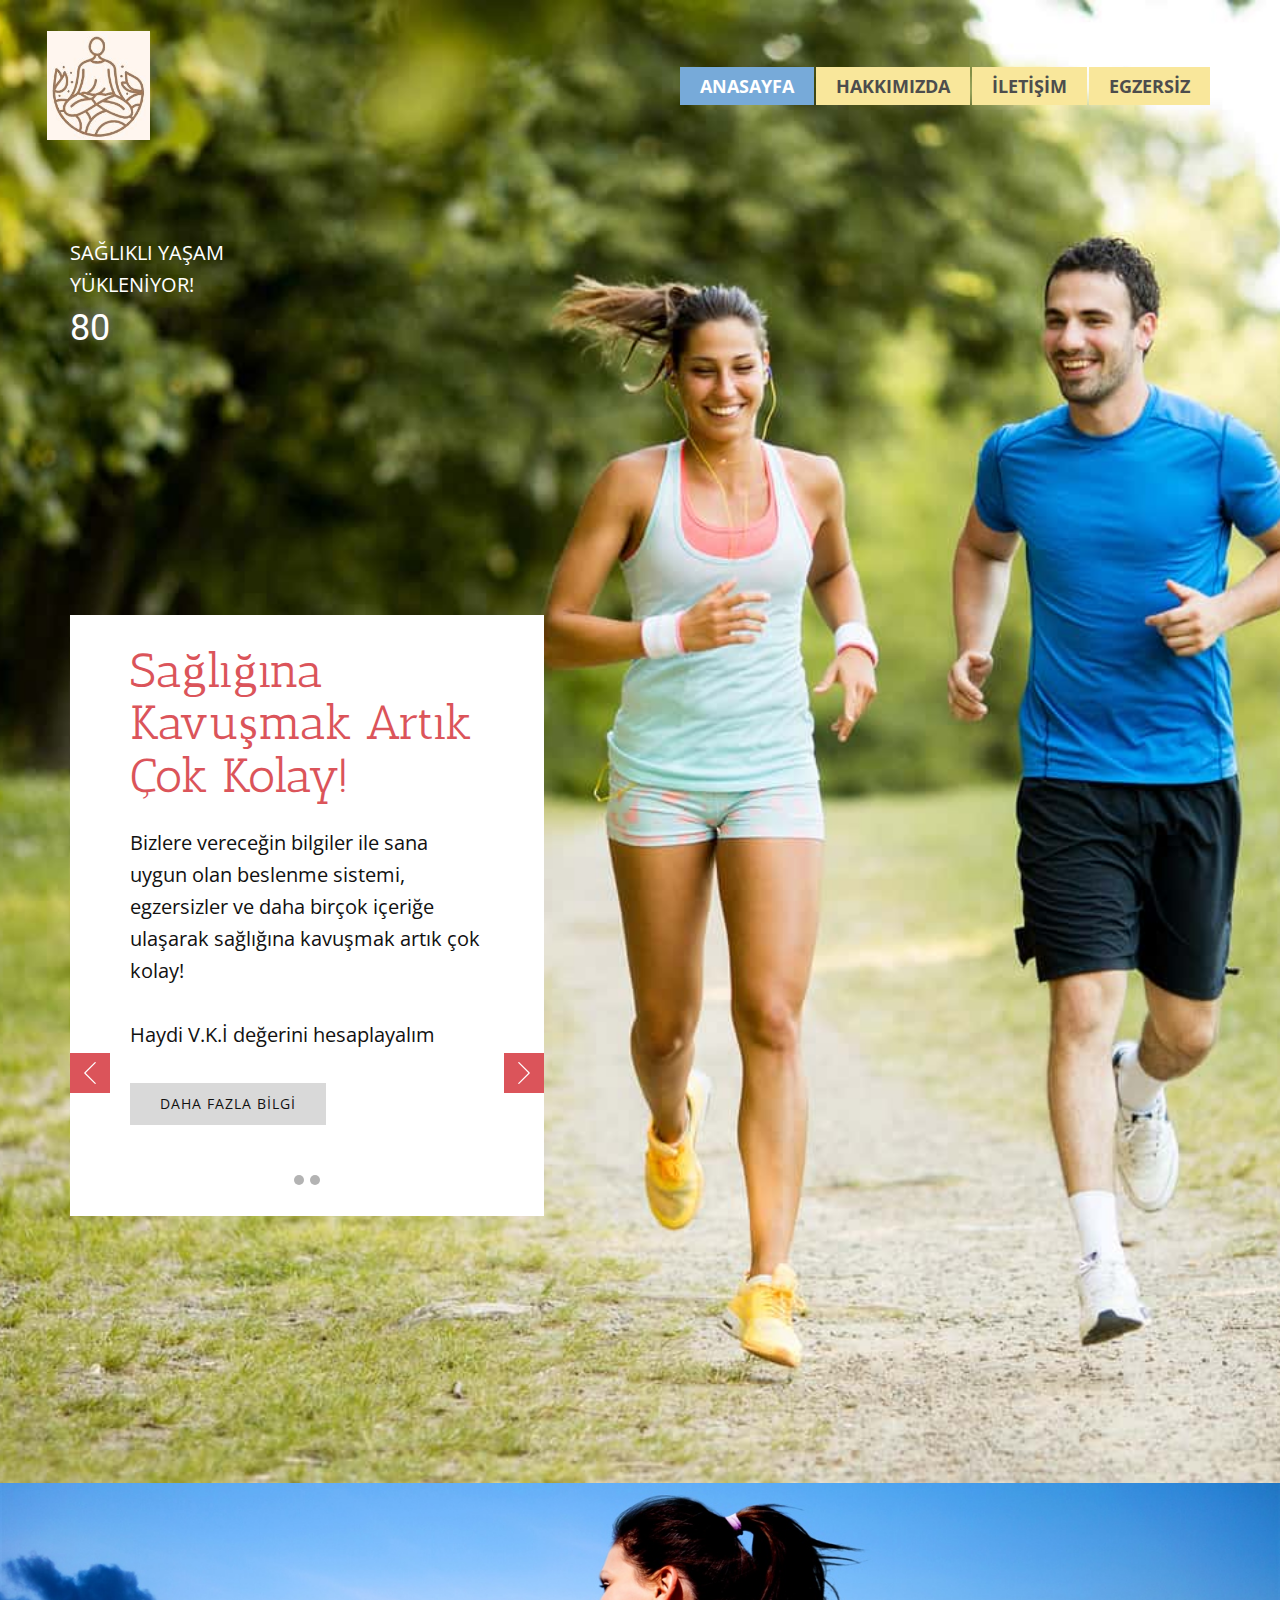
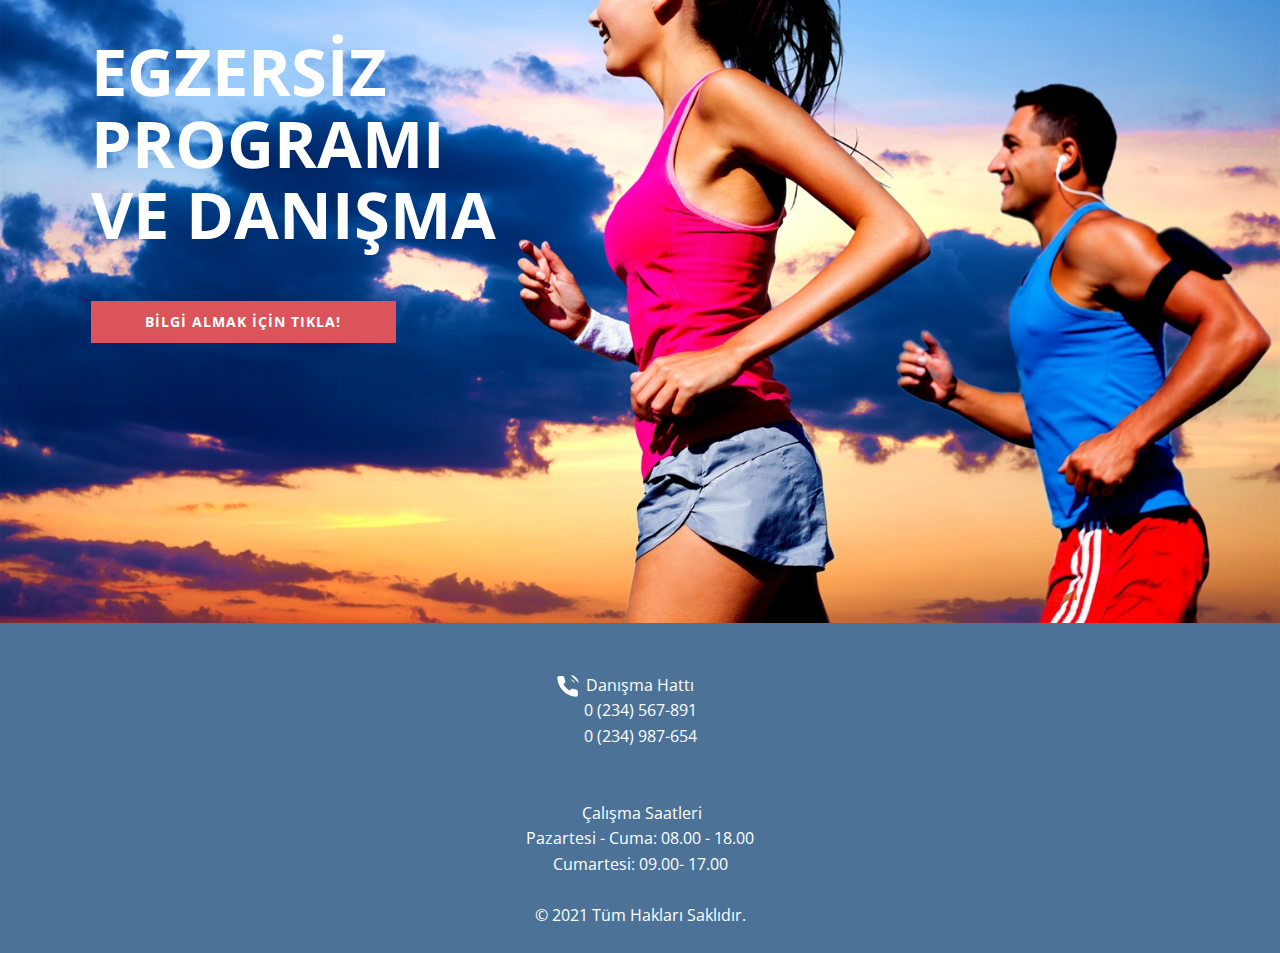
<file: Desktop/web-application/Site/index.html>
<!DOCTYPE html>
<html style="font-size: 16px;">
  <head>
    <meta name="viewport" content="width=device-width, initial-scale=1.0">
    <meta charset="utf-8">
    <meta name="keywords" content="BİR TIKLA SAĞLIKLI YAŞAMA BAŞLA, Sağlığına Kavuşmak Artık Çok Kolay!, V.K.İ Hesaplama, Hakkımızda, Spor Merkezleri, List of the activities, Yoga Classes, Elite&nbsp;Personal Training&nbsp;Studio‎, Elite&nbsp;Personal Training&nbsp;Studio‎, Clubs &amp;amp; Events Membership, INTUITIVE">
    <title>ANASAYFA</title>
    <link rel="stylesheet" href="header.css" media="screen">
    <link rel="stylesheet" href="index.css" media="screen">
    <script class="u-script" type="text/javascript" src="jquery.js" defer=""></script>
    <script class="u-script" type="text/javascript" src="header.js" defer=""></script>
    <link id="u-theme-google-font" rel="stylesheet" href="https://fonts.googleapis.com/css?family=Roboto:100,100i,300,300i,400,400i,500,500i,700,700i,900,900i|Open+Sans:300,300i,400,400i,600,600i,700,700i,800,800i">
    <link id="u-page-google-font" rel="stylesheet" href="https://fonts.googleapis.com/css?family=Open+Sans:300,300i,400,400i,600,600i,700,700i,800,800i|Antic+Slab:400">
    <link rel="icon" href="images/EkranAlnts.JPG">
  </head>
  <body class="u-body u-overlap"><header class="u-clearfix u-header u-header" id="sec-f162"><div class="u-clearfix u-sheet u-sheet-1">
        <a href="" class="u-image u-logo u-image-1" data-image-width="184" data-image-height="195">
          <img src="images/EkranAlnts.JPG" class="u-logo-image u-logo-image-1">
        </a>
        <nav class="u-menu u-menu-dropdown u-offcanvas u-menu-1">
          <div class="menu-collapse" style="font-size: 1.125rem; letter-spacing: 0px; text-transform: uppercase; font-weight: 700;">
            <a class="u-button-style u-custom-active-border-color u-custom-active-color u-custom-border u-custom-border-color u-custom-border-radius u-custom-borders u-custom-color u-custom-hover-border-color u-custom-hover-color u-custom-left-right-menu-spacing u-custom-padding-bottom u-custom-text-active-color u-custom-text-color u-custom-text-hover-color u-custom-top-bottom-menu-spacing u-nav-link" href="#" style="padding: 1px 0px; font-size: calc(1em + 2px);">
            </a>
          </div>
          <div class="u-custom-menu u-nav-container">
            <ul class="u-nav u-spacing-2 u-unstyled u-nav-1"><li class="u-nav-item"><a class="u-active-palette-1-light-1 u-border-active-palette-1-base u-border-hover-palette-1-light-1 u-button-style u-hover-palette-2-base u-nav-link u-palette-3-light-2 u-text-active-white u-text-grey-70 u-text-hover-white" href="index.html" style="padding: 10px 20px;">ANASAYFA</a>
</li><li class="u-nav-item"><a class="u-active-palette-1-light-1 u-border-active-palette-1-base u-border-hover-palette-1-light-1 u-button-style u-hover-palette-2-base u-nav-link u-palette-3-light-2 u-text-active-white u-text-grey-70 u-text-hover-white" href="about.html" style="padding: 10px 20px;">HAKKIMIZDA</a>
</li><li class="u-nav-item"><a class="u-active-palette-1-light-1 u-border-active-palette-1-base u-border-hover-palette-1-light-1 u-button-style u-hover-palette-2-base u-nav-link u-palette-3-light-2 u-text-active-white u-text-grey-70 u-text-hover-white" href="contact.html" style="padding: 10px 20px;">İLETİŞİM</a>
</li><li class="u-nav-item"><a class="u-active-palette-1-light-1 u-border-active-palette-1-base u-border-hover-palette-1-light-1 u-button-style u-hover-palette-2-base u-nav-link u-palette-3-light-2 u-text-active-white u-text-grey-70 u-text-hover-white" href="exercise.html" style="padding: 10px 20px;">EGZERSİZ</a>
</li></ul>
          </div>
        </nav>
      </div></header>
    <section class="u-clearfix u-image u-section-1" id="carousel_9823" data-image-width="1920" data-image-height="1080">
      <div class="u-clearfix u-sheet u-valign-bottom-sm u-sheet-1">
        <p class="u-text u-text-body-alt-color u-text-1">SAĞLIKLI YAŞAM YÜKLENİYOR! </p>
        <h2 class="u-subtitle u-text u-text-body-alt-color u-text-default u-text-2" data-animation-name="counter" data-animation-event="scroll" data-animation-duration="3000">100</h2>
        <div id="carousel-ab56" data-interval="5000" data-u-ride="carousel" class="u-carousel u-expanded-width-xs u-slider u-slider-1">
          <ol class="u-absolute-hcenter u-carousel-indicators u-carousel-indicators-1">
            <li data-u-target="#carousel-ab56" class="u-active u-grey-30 u-shape-circle" data-u-slide-to="0" style="width: 10px; height: 10px;"></li>
            <li data-u-target="#carousel-ab56" class="u-grey-30 u-shape-circle" data-u-slide-to="1" style="width: 10px; height: 10px;"></li>
          </ol>
          <div class="u-carousel-inner" role="listbox">
            <div class="u-active u-carousel-item u-container-style u-slide u-white u-carousel-item-1">
              <div class="u-container-layout u-container-layout-1">
                <h1 class="u-custom-font u-text u-text-palette-2-base u-text-3">Sağlığına Kavuşmak Artık Çok Kolay!</h1>
                <p class="u-large-text u-text u-text-variant u-text-4">Bizlere vereceğin bilgiler ile sana uygun olan beslenme sistemi, egzersizler ve daha birçok içeriğe ulaşarak sağlığına kavuşmak artık çok kolay!&nbsp;<br>
                  <br>Haydi V.K.İ değerini hesaplayalım
                </p>
                <a href="İLETİŞİM.html" class="u-btn u-button-style u-grey-15 u-btn-1">DAHA FAZLA BİLGİ</a>
              </div>
            </div>
            <div class="u-carousel-item u-container-style u-slide u-white u-carousel-item-2">
              <div class="u-container-layout u-valign-bottom u-container-layout-2">
                <h1 class="u-custom-font u-text u-text-palette-2-base u-text-5">V.K.İ Hesaplama</h1>
                <div class="u-form u-form-1">
                  <form action="#" method="POST" class="u-clearfix u-form-spacing-10 u-form-vertical u-inner-form" source="custom" name="form" style="padding: 10px;">
                    <div class="u-form-group u-form-name">
                      <label for="name-35f9" class="u-form-control-hidden u-label"></label>
                      <input type="text" placeholder="Kilonuzu kg cinsinden giriniz." id="name-35f9" name="kg" class="u-border-1 u-border-grey-30 u-input u-input-rectangle u-white" required="">
                    </div>
                    <div class="u-form-group">
                      <label for="email-35f9" class="u-form-control-hidden u-label"></label>
                      <input type="text" placeholder="Boyunuzu m cinsinden giriniz." id="email-35f9" name="boy" class="u-border-1 u-border-grey-30 u-input u-input-rectangle u-white" required="required">
                    </div>
                    <div class="u-align-left u-form-group u-form-submit">
                      <a href="#" class="u-border-none u-btn u-btn-submit u-button-style u-hover-palette-2-base u-btn-2">HESAPLA<br>
                      </a>
                      <input type="submit" value="submit" class="u-form-control-hidden">
                    </div>
                    <div class="u-form-send-message u-form-send-success"> Bilgileriniz gönderildi! </div>
                    <div class="u-form-send-error u-form-send-message"> Bilgileriniz gönderilemedi! </div>
                    <input type="hidden" value="" name="recaptchaResponse">
                  </form>
                </div>
                <div class="u-form u-form-2">
                  <form action="#" method="POST" class="u-clearfix u-form-spacing-10 u-form-vertical u-inner-form" source="custom" name="form-1" style="padding: 10px;">
                    <div class="u-form-group u-form-name">
                      <label for="name-72ce" class="u-form-control-hidden u-label"></label>
                      <input type="text" placeholder="Adınızı ve soyadınızı giriniz." id="name-72ce" name="name" class="u-border-1 u-border-grey-30 u-input u-input-rectangle u-white" required="">
                    </div>
                    <div class="u-form-group">
                      <label for="email-72ce" class="u-form-control-hidden u-label"></label>
                      <input type="text" placeholder="Günlük tükettiğiniz su miktarını giriniz." id="email-72ce" name="number" class="u-border-1 u-border-grey-30 u-input u-input-rectangle u-white" required="required">
                    </div>
                    <div class="u-form-group u-form-select u-form-group-6">
                      <label for="select-6c2f" class="u-label">Çalışmak istediğiniz vücut bölgenizi seçiniz:</label>
                      <div class="u-form-select-wrapper">
                        <select id="select-6c2f" name="select" class="u-border-1 u-border-grey-30 u-input u-input-rectangle u-white">
                          <option value="Sırt">Sırt</option>
                          <option value="Omuz">Omuz</option>
                          <option value="Kol">Kol</option>
                          <option value="Bacak">Bacak</option>
                          <option value="Kalça">Kalça</option>
                          <option value="Karın">Karın</option>
                          <option value="Tüm Vücut">Tüm Vücut</option>
                        </select>
                        <svg xmlns="http://www.w3.org/2000/svg" width="14" height="12" version="1" class="u-caret"><path fill="currentColor" d="M4 8L0 4h8z"></path></svg>
                      </div>
                    </div>
                    <div class="u-align-left u-form-group u-form-submit">
                      <a href="#" class="u-btn u-btn-submit u-button-style">Bilgileri&nbsp; Gönder<br>
                      </a>
                      <input type="submit" value="submit" class="u-form-control-hidden">
                    </div>
                    <div class="u-form-send-message u-form-send-success"> Thank you! Your message has been sent. </div>
                    <div class="u-form-send-error u-form-send-message"> Unable to send your message. Please fix errors then try again. </div>
                    <input type="hidden" value="" name="recaptchaResponse">
                  </form>
                </div>
              </div>
              <style data-mode="XL"></style>
              <style data-mode="LG"></style>
              <style data-mode="MD"></style>
              <style data-mode="SM"></style>
              <style data-mode="XS"></style>
            </div>
          </div>
          <a class="u-carousel-control u-carousel-control-prev u-palette-2-base u-spacing-9 u-text-body-alt-color u-carousel-control-1" href="#carousel-ab56" role="button" data-u-slide="prev">
            <span aria-hidden="true">
              <svg viewBox="0 0 477.175 477.175"><path d="M145.188,238.575l215.5-215.5c5.3-5.3,5.3-13.8,0-19.1s-13.8-5.3-19.1,0l-225.1,225.1c-5.3,5.3-5.3,13.8,0,19.1l225.1,225
                    c2.6,2.6,6.1,4,9.5,4s6.9-1.3,9.5-4c5.3-5.3,5.3-13.8,0-19.1L145.188,238.575z"></path></svg>
            </span>
            <span class="sr-only">Previous</span>
          </a>
          <a class="u-carousel-control u-carousel-control-next u-palette-2-base u-spacing-9 u-text-body-alt-color u-carousel-control-2" href="#carousel-ab56" role="button" data-u-slide="next">
            <span aria-hidden="true">
              <svg viewBox="0 0 477.175 477.175"><path d="M360.731,229.075l-225.1-225.1c-5.3-5.3-13.8-5.3-19.1,0s-5.3,13.8,0,19.1l215.5,215.5l-215.5,215.5
                    c-5.3,5.3-5.3,13.8,0,19.1c2.6,2.6,6.1,4,9.5,4c3.4,0,6.9-1.3,9.5-4l225.1-225.1C365.931,242.875,365.931,234.275,360.731,229.075z"></path></svg>
            </span>
            <span class="sr-only">Next</span>
          </a>
        </div>
      </div>
    </section>
    <section class="u-align-right u-clearfix u-image u-valign-middle-lg u-valign-middle-md u-valign-middle-xs u-valign-top-sm u-section-2" id="carousel_9a24" data-image-width="150" data-image-height="98">
      <div class="u-clearfix u-layout-wrap u-layout-wrap-1">
        <div class="u-layout">
          <div class="u-layout-row">
            <div class="u-align-left u-container-style u-layout-cell u-left-cell u-size-60 u-layout-cell-1">
              <div class="u-container-layout u-container-layout-1">
                <h1 class="u-custom-font u-text u-text-body-alt-color u-text-font u-text-1">EGZERSİZ PROGRAMI VE DANIŞMA</h1>
                <a href="contact.html" data-page-id="72177389" class="u-active-white u-btn u-button-style u-hover-white u-palette-2-base u-text-active-palette-2-base u-text-hover-palette-2-base u-btn-1">BİLGİ ALMAK İÇİN TIKLA!</a>
              </div>
            </div>
          </div>
        </div>
      </div>
    </section>
    
    
    <footer class="u-align-center u-clearfix u-footer u-palette-1-dark-1 u-footer" id="sec-5873"><div class="u-clearfix u-sheet u-sheet-1">
        <p class="u-small-text u-text u-text-variant u-text-1">
          <br>Danışma Hattı<br>0 (234) 567-891<br>0 (234) 987-654<br>
          <br>
          <br>&nbsp;Çalışma Saatleri<br>Pazartesi - Cuma: 08.00 - 18.00<br>Cumartesi: 09.00- 17.00<br>
          <br>© 2021 Tüm Hakları Saklıdır.
        </p><span class="u-icon u-icon-circle u-text-white u-icon-1"><svg class="u-svg-link" preserveAspectRatio="xMidYMin slice" viewBox="0 0 24 24"><use xmlns:xlink="http://www.w3.org/1999/xlink" xlink:href="#svg-dc50"></use></svg><svg class="u-svg-content" viewBox="0 0 24 24" id="svg-dc50"><path d="M15.05 5A5 5 0 0 1 19 8.95M15.05 1A9 9 0 0 1 23 8.94m-1 7.98v3a2 2 0 0 1-2.18 2 19.79 19.79 0 0 1-8.63-3.07 19.5 19.5 0 0 1-6-6 19.79 19.79 0 0 1-3.07-8.67A2 2 0 0 1 4.11 2h3a2 2 0 0 1 2 1.72 12.84 12.84 0 0 0 .7 2.81 2 2 0 0 1-.45 2.11L8.09 9.91a16 16 0 0 0 6 6l1.27-1.27a2 2 0 0 1 2.11-.45 12.84 12.84 0 0 0 2.81.7A2 2 0 0 1 22 16.92z"></path></svg></span>
      </div></footer><span style="height: 64px; width: 64px; margin-left: 0px; margin-right: auto; margin-top: 0px; background-image: none; right: 20px; bottom: 20px" class="u-back-to-top u-icon u-icon-circle u-opacity u-opacity-85 u-palette-1-base u-spacing-15" data-href="#">
        <svg class="u-svg-link" preserveAspectRatio="xMidYMin slice" viewBox="0 0 551.13 551.13"><use xmlns:xlink="http://www.w3.org/1999/xlink" xlink:href="#svg-1d98"></use></svg>
        <svg class="u-svg-content" enable-background="new 0 0 551.13 551.13" viewBox="0 0 551.13 551.13" xmlns="http://www.w3.org/2000/svg" id="svg-1d98"><path d="m275.565 189.451 223.897 223.897h51.668l-275.565-275.565-275.565 275.565h51.668z"></path></svg>
    </span>
  </body>
</html>
</file>
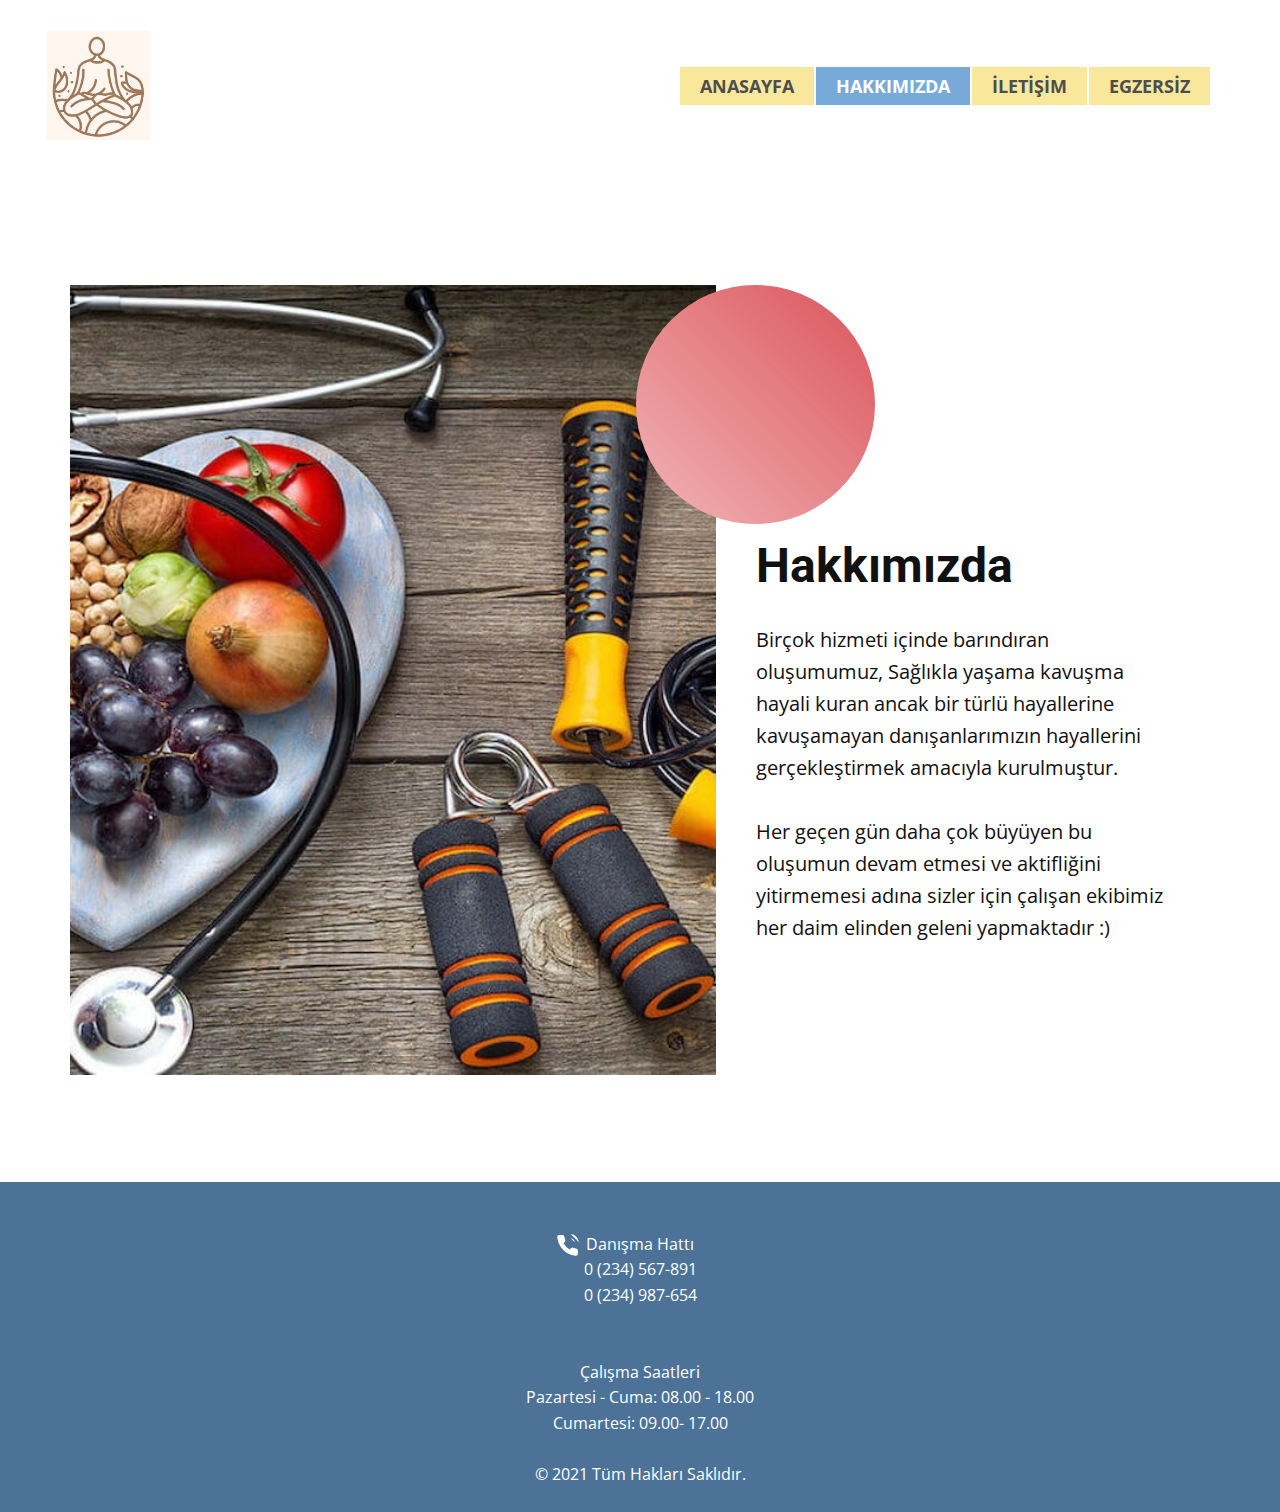
<file: Desktop/web-application/Site/about.html>
<!DOCTYPE html>
<html style="font-size: 16px;">
  <head>
    <meta name="viewport" content="width=device-width, initial-scale=1.0">
    <meta charset="utf-8">
    <meta name="keywords" content="BİR TIKLA SAĞLIKLI YAŞAMA BAŞLA, Hakkımızda">
    <title>HAKKIMIZDA</title>
    <link rel="stylesheet" href="header.css" media="screen">
<link rel="stylesheet" href="about.css" media="screen">
    <script class="u-script" type="text/javascript" src="jquery.js" defer=""></script>
    <script class="u-script" type="text/javascript" src="header.js" defer=""></script>
    <link id="u-theme-google-font" rel="stylesheet" href="https://fonts.googleapis.com/css?family=Roboto:100,100i,300,300i,400,400i,500,500i,700,700i,900,900i|Open+Sans:300,300i,400,400i,600,600i,700,700i,800,800i">
    <link rel="icon" href="images/EkranAlnts.JPG">
  </head>
  <body class="u-body"><header class="u-clearfix u-header u-header" id="sec-f162"><div class="u-clearfix u-sheet u-sheet-1">
        <a href="" class="u-image u-logo u-image-1" data-image-width="184" data-image-height="195">
          <img src="images/EkranAlnts.JPG" class="u-logo-image u-logo-image-1">
        </a>
        <nav class="u-menu u-menu-dropdown u-offcanvas u-menu-1">
          <div class="menu-collapse" style="font-size: 1.125rem; letter-spacing: 0px; text-transform: uppercase; font-weight: 700;">
            <a class="u-button-style u-custom-active-border-color u-custom-active-color u-custom-border u-custom-border-color u-custom-border-radius u-custom-borders u-custom-color u-custom-hover-border-color u-custom-hover-color u-custom-left-right-menu-spacing u-custom-padding-bottom u-custom-text-active-color u-custom-text-color u-custom-text-hover-color u-custom-top-bottom-menu-spacing u-nav-link" href="#" style="padding: 1px 0px; font-size: calc(1em + 2px);">
            </a>
          </div>
          <div class="u-custom-menu u-nav-container">
            <ul class="u-nav u-spacing-2 u-unstyled u-nav-1"><li class="u-nav-item"><a class="u-active-palette-1-light-1 u-border-active-palette-1-base u-border-hover-palette-1-light-1 u-button-style u-hover-palette-2-base u-nav-link u-palette-3-light-2 u-text-active-white u-text-grey-70 u-text-hover-white" href="index.html" style="padding: 10px 20px;">ANASAYFA</a>
</li><li class="u-nav-item"><a class="u-active-palette-1-light-1 u-border-active-palette-1-base u-border-hover-palette-1-light-1 u-button-style u-hover-palette-2-base u-nav-link u-palette-3-light-2 u-text-active-white u-text-grey-70 u-text-hover-white" href="about.html" style="padding: 10px 20px;">HAKKIMIZDA</a>
</li><li class="u-nav-item"><a class="u-active-palette-1-light-1 u-border-active-palette-1-base u-border-hover-palette-1-light-1 u-button-style u-hover-palette-2-base u-nav-link u-palette-3-light-2 u-text-active-white u-text-grey-70 u-text-hover-white" href="contact.html" style="padding: 10px 20px;">İLETİŞİM</a>
</li><li class="u-nav-item"><a class="u-active-palette-1-light-1 u-border-active-palette-1-base u-border-hover-palette-1-light-1 u-button-style u-hover-palette-2-base u-nav-link u-palette-3-light-2 u-text-active-white u-text-grey-70 u-text-hover-white" href="exercise.html" style="padding: 10px 20px;">EGZERSİZ</a>
</li></ul>
          </div>
              </div>
            </div>
            <div class="u-black u-menu-overlay u-opacity u-opacity-70"></div>
          </div>
        </nav>
      </div></header>
    <section class="u-clearfix u-white u-section-1" id="sec-d689">
      <div class="u-clearfix u-sheet u-sheet-1">
        <div class="u-clearfix u-expanded-width u-layout-wrap u-layout-wrap-1">
          <div class="u-layout">
            <div class="u-layout-row">
              <div class="u-container-style u-image u-layout-cell u-left-cell u-size-32-md u-size-32-sm u-size-32-xs u-size-34-lg u-size-34-xl u-image-1" data-image-width="1136" data-image-height="667">
                <div class="u-container-layout u-valign-top u-container-layout-1">
                  <div class="u-gradient u-shape u-shape-circle u-shape-1"></div>
                </div>
              </div>
              <div class="u-container-style u-layout-cell u-right-cell u-size-26-lg u-size-26-xl u-size-28-md u-size-28-sm u-size-28-xs u-layout-cell-2">
                <div class="u-container-layout u-container-layout-2">
                  <h1 class="u-text u-text-1">Hakkımızda</h1>
                  <p class="u-text u-text-2">Birçok hizmeti içinde barındıran oluşumumuz, Sağlıkla yaşama kavuşma hayali kuran ancak bir türlü hayallerine kavuşamayan danışanlarımızın hayallerini gerçekleştirmek amacıyla kurulmuştur.<br>
                    <br>Her geçen gün daha çok büyüyen bu oluşumun devam etmesi ve aktifliğini yitirmemesi adına sizler için çalışan ekibimiz her daim elinden geleni yapmaktadır :)
                  </p>
                </div>
              </div>
            </div>
          </div>
        </div>
      </div>
    </section>
    
    
    <footer class="u-align-center u-clearfix u-footer u-palette-1-dark-1 u-footer" id="sec-5873"><div class="u-clearfix u-sheet u-sheet-1">
        <p class="u-small-text u-text u-text-variant u-text-1">
          <br>Danışma Hattı<br>0 (234) 567-891<br>0 (234) 987-654<br>
          <br>
          <br>Çalışma Saatleri<br>Pazartesi - Cuma: 08.00 - 18.00<br>Cumartesi: 09.00- 17.00<br>
          <br>© 2021 Tüm Hakları Saklıdır.
        </p><span class="u-icon u-icon-circle u-text-white u-icon-1"><svg class="u-svg-link" preserveAspectRatio="xMidYMin slice" viewBox="0 0 24 24"><use xmlns:xlink="http://www.w3.org/1999/xlink" xlink:href="#svg-dc50"></use></svg><svg class="u-svg-content" viewBox="0 0 24 24" id="svg-dc50"><path d="M15.05 5A5 5 0 0 1 19 8.95M15.05 1A9 9 0 0 1 23 8.94m-1 7.98v3a2 2 0 0 1-2.18 2 19.79 19.79 0 0 1-8.63-3.07 19.5 19.5 0 0 1-6-6 19.79 19.79 0 0 1-3.07-8.67A2 2 0 0 1 4.11 2h3a2 2 0 0 1 2 1.72 12.84 12.84 0 0 0 .7 2.81 2 2 0 0 1-.45 2.11L8.09 9.91a16 16 0 0 0 6 6l1.27-1.27a2 2 0 0 1 2.11-.45 12.84 12.84 0 0 0 2.81.7A2 2 0 0 1 22 16.92z"></path></svg></span>
      </div></footer><span style="height: 64px; width: 64px; margin-left: 0px; margin-right: auto; margin-top: 0px; background-image: none; right: 20px; bottom: 20px" class="u-back-to-top u-icon u-icon-circle u-opacity u-opacity-85 u-palette-1-base u-spacing-15" data-href="#">
        <svg class="u-svg-link" preserveAspectRatio="xMidYMin slice" viewBox="0 0 551.13 551.13"><use xmlns:xlink="http://www.w3.org/1999/xlink" xlink:href="#svg-1d98"></use></svg>
        <svg class="u-svg-content" enable-background="new 0 0 551.13 551.13" viewBox="0 0 551.13 551.13" xmlns="http://www.w3.org/2000/svg" id="svg-1d98"><path d="m275.565 189.451 223.897 223.897h51.668l-275.565-275.565-275.565 275.565h51.668z"></path></svg>
    </span>
  </body>
</html>
</file>
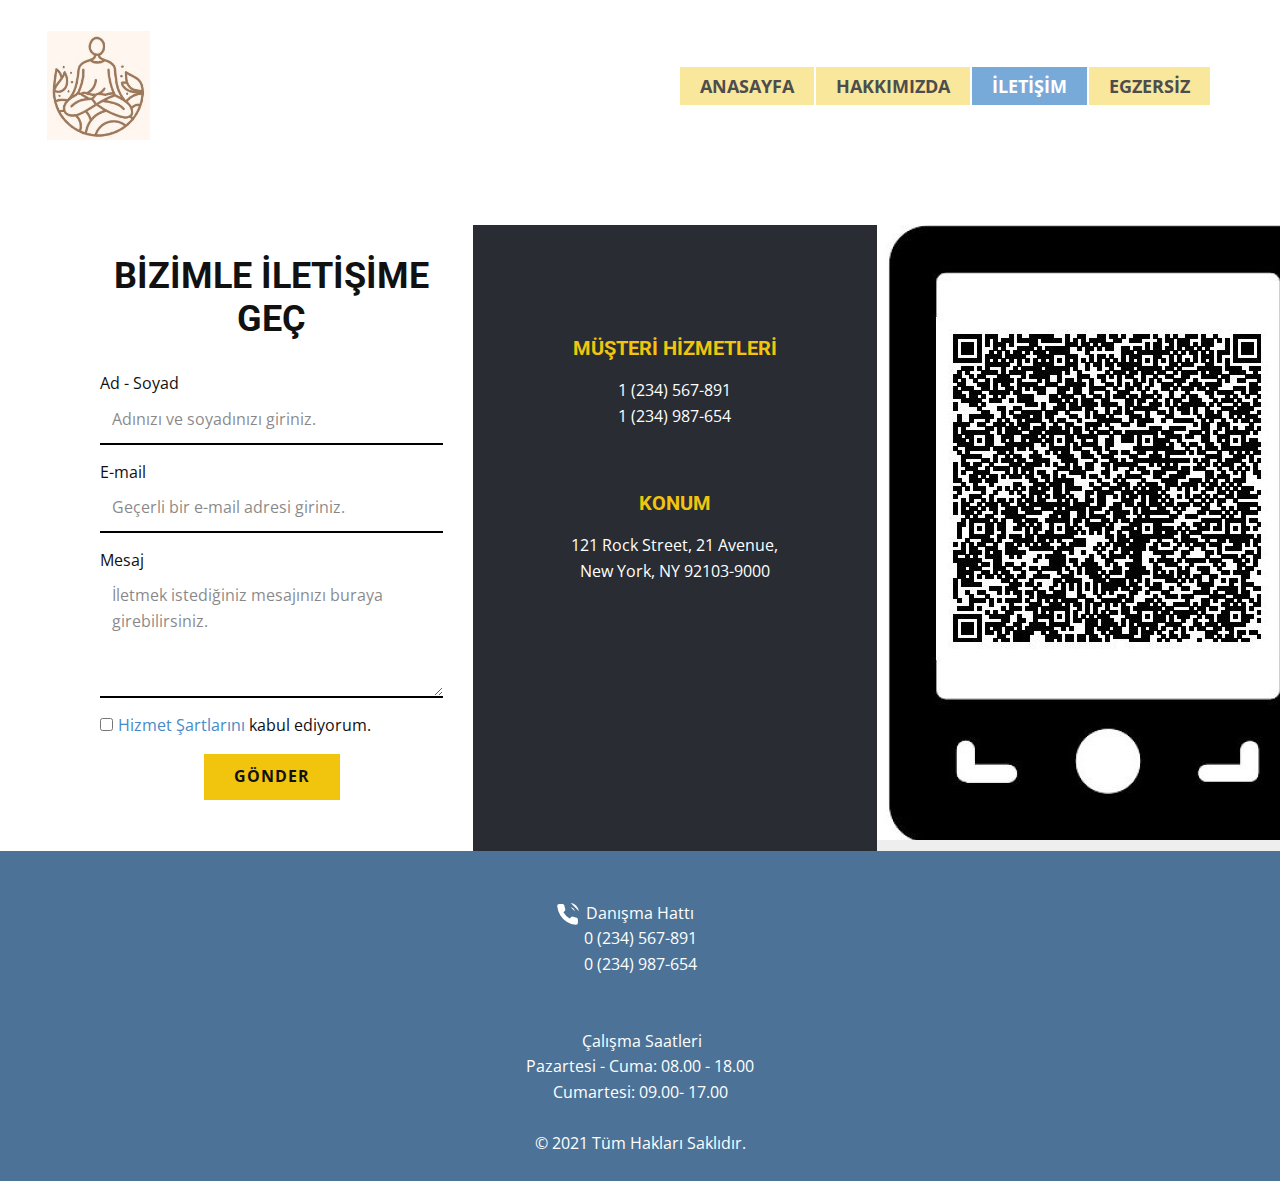
<file: Desktop/web-application/Site/contact.html>
<!DOCTYPE html>
<html style="font-size: 16px;">
  <head>
    <meta name="viewport" content="width=device-width, initial-scale=1.0">
    <meta charset="utf-8">
    <meta name="keywords" content="BİR TIKLA SAĞLIKLI YAŞAMA BAŞLA">
    <title>İLETİŞİM</title>
    <link rel="stylesheet" href="header.css" media="screen">
<link rel="stylesheet" href="contact.css" media="screen">
    <script class="u-script" type="text/javascript" src="jquery.js" defer=""></script>
    <script class="u-script" type="text/javascript" src="header.js" defer=""></script>
    <link id="u-theme-google-font" rel="stylesheet" href="https://fonts.googleapis.com/css?family=Roboto:100,100i,300,300i,400,400i,500,500i,700,700i,900,900i|Open+Sans:300,300i,400,400i,600,600i,700,700i,800,800i">
    <link rel="icon" href="images/EkranAlnts.JPG">
  </head>
  <body class="u-body"><header class="u-clearfix u-header u-header" id="sec-f162"><div class="u-clearfix u-sheet u-sheet-1">
        <a href="" class="u-image u-logo u-image-1" data-image-width="184" data-image-height="195">
          <img src="images/EkranAlnts.JPG" class="u-logo-image u-logo-image-1">
        </a>
        <nav class="u-menu u-menu-dropdown u-offcanvas u-menu-1">
          <div class="menu-collapse" style="font-size: 1.125rem; letter-spacing: 0px; text-transform: uppercase; font-weight: 700;">
            <a class="u-button-style u-custom-active-border-color u-custom-active-color u-custom-border u-custom-border-color u-custom-border-radius u-custom-borders u-custom-color u-custom-hover-border-color u-custom-hover-color u-custom-left-right-menu-spacing u-custom-padding-bottom u-custom-text-active-color u-custom-text-color u-custom-text-hover-color u-custom-top-bottom-menu-spacing u-nav-link" href="#" style="padding: 1px 0px; font-size: calc(1em + 2px);">
            </a>
          </div>
          <div class="u-custom-menu u-nav-container">
            <ul class="u-nav u-spacing-2 u-unstyled u-nav-1"><li class="u-nav-item"><a class="u-active-palette-1-light-1 u-border-active-palette-1-base u-border-hover-palette-1-light-1 u-button-style u-hover-palette-2-base u-nav-link u-palette-3-light-2 u-text-active-white u-text-grey-70 u-text-hover-white" href="index.html" style="padding: 10px 20px;">ANASAYFA</a>
</li><li class="u-nav-item"><a class="u-active-palette-1-light-1 u-border-active-palette-1-base u-border-hover-palette-1-light-1 u-button-style u-hover-palette-2-base u-nav-link u-palette-3-light-2 u-text-active-white u-text-grey-70 u-text-hover-white" href="about.html" style="padding: 10px 20px;">HAKKIMIZDA</a>
</li><li class="u-nav-item"><a class="u-active-palette-1-light-1 u-border-active-palette-1-base u-border-hover-palette-1-light-1 u-button-style u-hover-palette-2-base u-nav-link u-palette-3-light-2 u-text-active-white u-text-grey-70 u-text-hover-white" href="contact.html" style="padding: 10px 20px;">İLETİŞİM</a>
</li><li class="u-nav-item"><a class="u-active-palette-1-light-1 u-border-active-palette-1-base u-border-hover-palette-1-light-1 u-button-style u-hover-palette-2-base u-nav-link u-palette-3-light-2 u-text-active-white u-text-grey-70 u-text-hover-white" href="exercise.html" style="padding: 10px 20px;">EGZERSİZ</a>
</li></ul>
              </div>
            </div>
            <div class="u-black u-menu-overlay u-opacity u-opacity-70"></div>
          </div>
        </nav>
      </div></header>
    <section class="u-align-center u-clearfix u-section-1" id="sec-1f82">
      <div class="u-clearfix u-gutter-0 u-layout-wrap u-layout-wrap-1">
        <div class="u-gutter-0 u-layout">
          <div class="u-layout-row">
            <div class="u-align-center u-container-style u-layout-cell u-size-20 u-layout-cell-1">
              <div class="u-container-layout u-valign-top u-container-layout-1">
                <h6 class="u-text u-text-default u-text-1">BİZİMLE İLETİŞİME GEÇ</h6>
                <div class="u-expanded-width u-form u-form-1">
                  <form action="#" method="POST" class="u-clearfix u-form-spacing-15 u-form-vertical u-inner-form" style="padding: 0;" source="custom" name="form">
                    <div class="u-form-group u-form-name">
                      <label for="name-daf4" class="u-label">Ad - Soyad</label>
                      <input type="text" placeholder="Adınızı ve soyadınızı giriniz." id="name-daf4" name="name" class="u-border-2 u-border-black u-border-no-left u-border-no-right u-border-no-top u-input u-input-rectangle u-white" required="">
                    </div>
                    <div class="u-form-email u-form-group">
                      <label for="email-daf4" class="u-label">E-mail</label>
                      <input type="email" placeholder="Geçerli bir e-mail adresi giriniz." id="email-daf4" name="email" class="u-border-2 u-border-black u-border-no-left u-border-no-right u-border-no-top u-input u-input-rectangle u-white" required="">
                    </div>
                    <div class="u-form-group u-form-message">
                      <label for="message-daf4" class="u-label">Mesaj</label>
                      <textarea placeholder="İletmek istediğiniz mesajınızı buraya girebilirsiniz." rows="4" cols="50" id="message-daf4" name="message" class="u-border-2 u-border-black u-border-no-left u-border-no-right u-border-no-top u-input u-input-rectangle u-white" required=""></textarea>
                    </div>
                    <div class="u-form-agree u-form-group u-form-group-4">
                      <input type="checkbox" id="agree-f183" name="agree" class="u-agree-checkbox" required="">
                      <label for="agree-f183" class="u-label">
                        <a href="https://www.mevzuat.gov.tr/mevzuat?MevzuatNo=6698&MevzuatTur=1&MevzuatTertip=5" target="_blank">Hizmet Şartlarını</a> kabul ediyorum.
                      </label>
                    </div>
                    <div class="u-align-center u-form-group u-form-submit">
                      <a href="#" class="u-active-palette-5-dark-2 u-border-none u-btn u-btn-submit u-button-style u-hover-palette-5-dark-2 u-palette-3-base u-btn-1">Gönder</a>
                      <input type="submit" value="submit" class="u-form-control-hidden">
                    </div>
                    <div class="u-form-send-message u-form-send-success"> Teşekkürler! Mesajınız gönderildi. </div>
                    <div class="u-form-send-error u-form-send-message"> Mesajınız gönderilemedi. Lütfen tekrar deneyiniz! </div>
                  </form>
                </div>
              </div>
            </div>
            <div class="u-align-center u-container-style u-layout-cell u-palette-5-dark-3 u-size-20 u-layout-cell-2">
              <div class="u-container-layout u-container-layout-2">
                <h6 class="u-text u-text-default u-text-palette-3-base u-text-2">Müşterİ Hİzmetlerİ<br>
                </h6>
                <p class="u-text u-text-3">1 (234) 567-891<br>1 (234) 987-654
                </p>
                <h6 class="u-text u-text-default u-text-palette-3-base u-text-4">Konum</h6>
                <p class="u-text u-text-5">121 Rock Street, 21 Avenue,<br>New York, NY 92103-9000
                </p>
                  
              </div>
            </div>
            <div class="u-container-style u-layout-cell u-size-20 u-layout-cell-3">
              <div class="u-container-layout u-container-layout-3">
                <div class="u-expanded u-grey-light-2 u-map">
                    <img src="images/websiteplanet-qr.jpeg">
                </div>
              </div>
            </div>
        </div>
      </div>
    </section>
    
    
    <footer class="u-align-center u-clearfix u-footer u-palette-1-dark-1 u-footer" id="sec-5873"><div class="u-clearfix u-sheet u-sheet-1">
        <p class="u-small-text u-text u-text-variant u-text-1">
          <br>Danışma Hattı<br>0 (234) 567-891<br>0 (234) 987-654<br>
          <br>
          <br>&nbsp;Çalışma Saatleri<br>Pazartesi - Cuma: 08.00 - 18.00<br>Cumartesi: 09.00- 17.00<br>
          <br>© 2021 Tüm Hakları Saklıdır.
        </p><span class="u-icon u-icon-circle u-text-white u-icon-1"><svg class="u-svg-link" preserveAspectRatio="xMidYMin slice" viewBox="0 0 24 24"><use xmlns:xlink="http://www.w3.org/1999/xlink" xlink:href="#svg-dc50"></use></svg><svg class="u-svg-content" viewBox="0 0 24 24" id="svg-dc50">
          <path d="M15.05 5A5 5 0 0 1 19 8.95M15.05 1A9 9 0 0 1 23 8.94m-1 7.98v3a2 2 0 0 1-2.18 2 19.79 19.79 0 0 1-8.63-3.07 19.5 19.5 0 0 1-6-6 19.79 19.79 0 0 1-3.07-8.67A2 2 0 0 1 4.11 2h3a2 2 0 0 1 2 1.72 12.84 12.84 0 0 0 .7 2.81 2 2 0 0 1-.45 2.11L8.09 9.91a16 16 0 0 0 6 6l1.27-1.27a2 2 0 0 1 2.11-.45 12.84 12.84 0 0 0 2.81.7A2 2 0 0 1 22 16.92z"></path>
        </svg></span>
      </div></footer><span style="height: 64px; width: 64px; margin-left: 0px; margin-right: auto; margin-top: 0px; background-image: none; right: 20px; bottom: 20px" class="u-back-to-top u-icon u-icon-circle u-opacity u-opacity-85 u-palette-1-base u-spacing-15" data-href="#">
        <svg class="u-svg-link" preserveAspectRatio="xMidYMin slice" viewBox="0 0 551.13 551.13"><use xmlns:xlink="http://www.w3.org/1999/xlink" xlink:href="#svg-1d98"></use></svg>
        <svg class="u-svg-content" enable-background="new 0 0 551.13 551.13" viewBox="0 0 551.13 551.13" xmlns="http://www.w3.org/2000/svg" id="svg-1d98"><path d="m275.565 189.451 223.897 223.897h51.668l-275.565-275.565-275.565 275.565h51.668z"></path></svg>
    </span>
  </body>
</html>
</file>
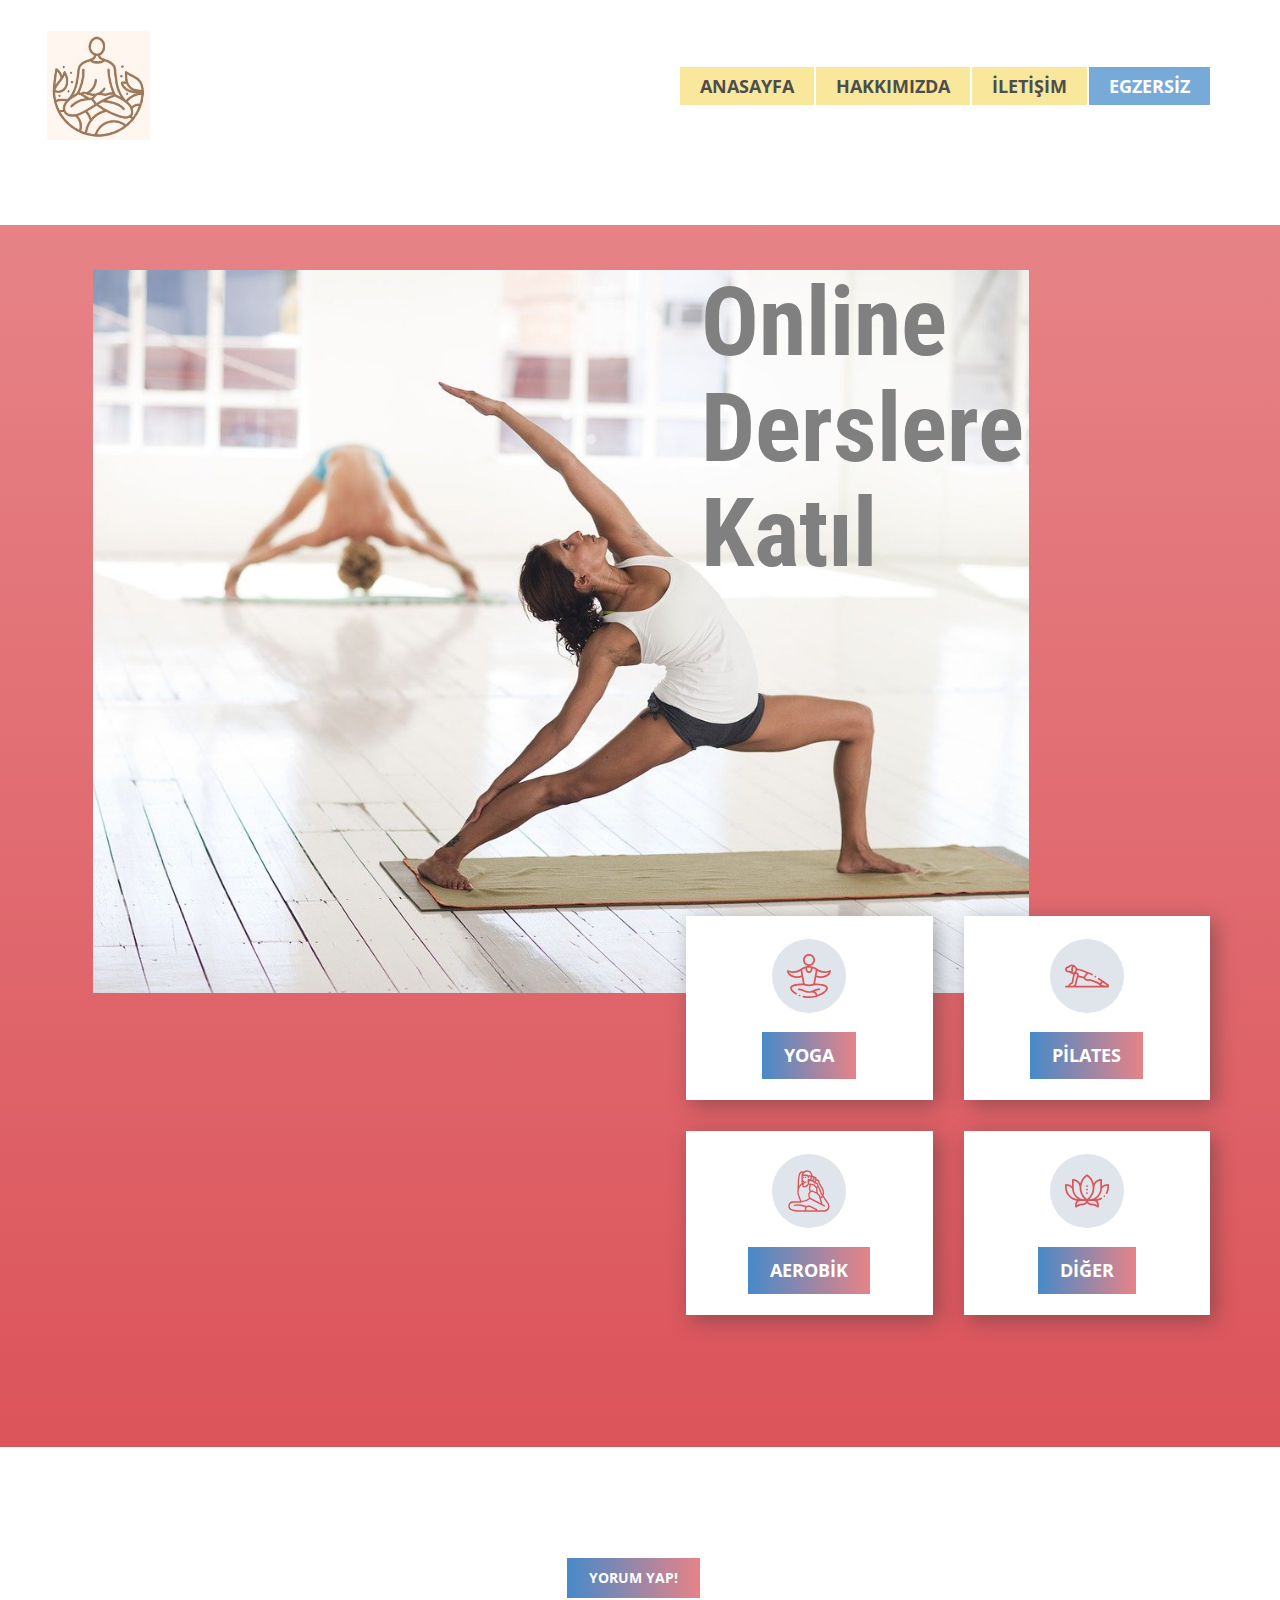
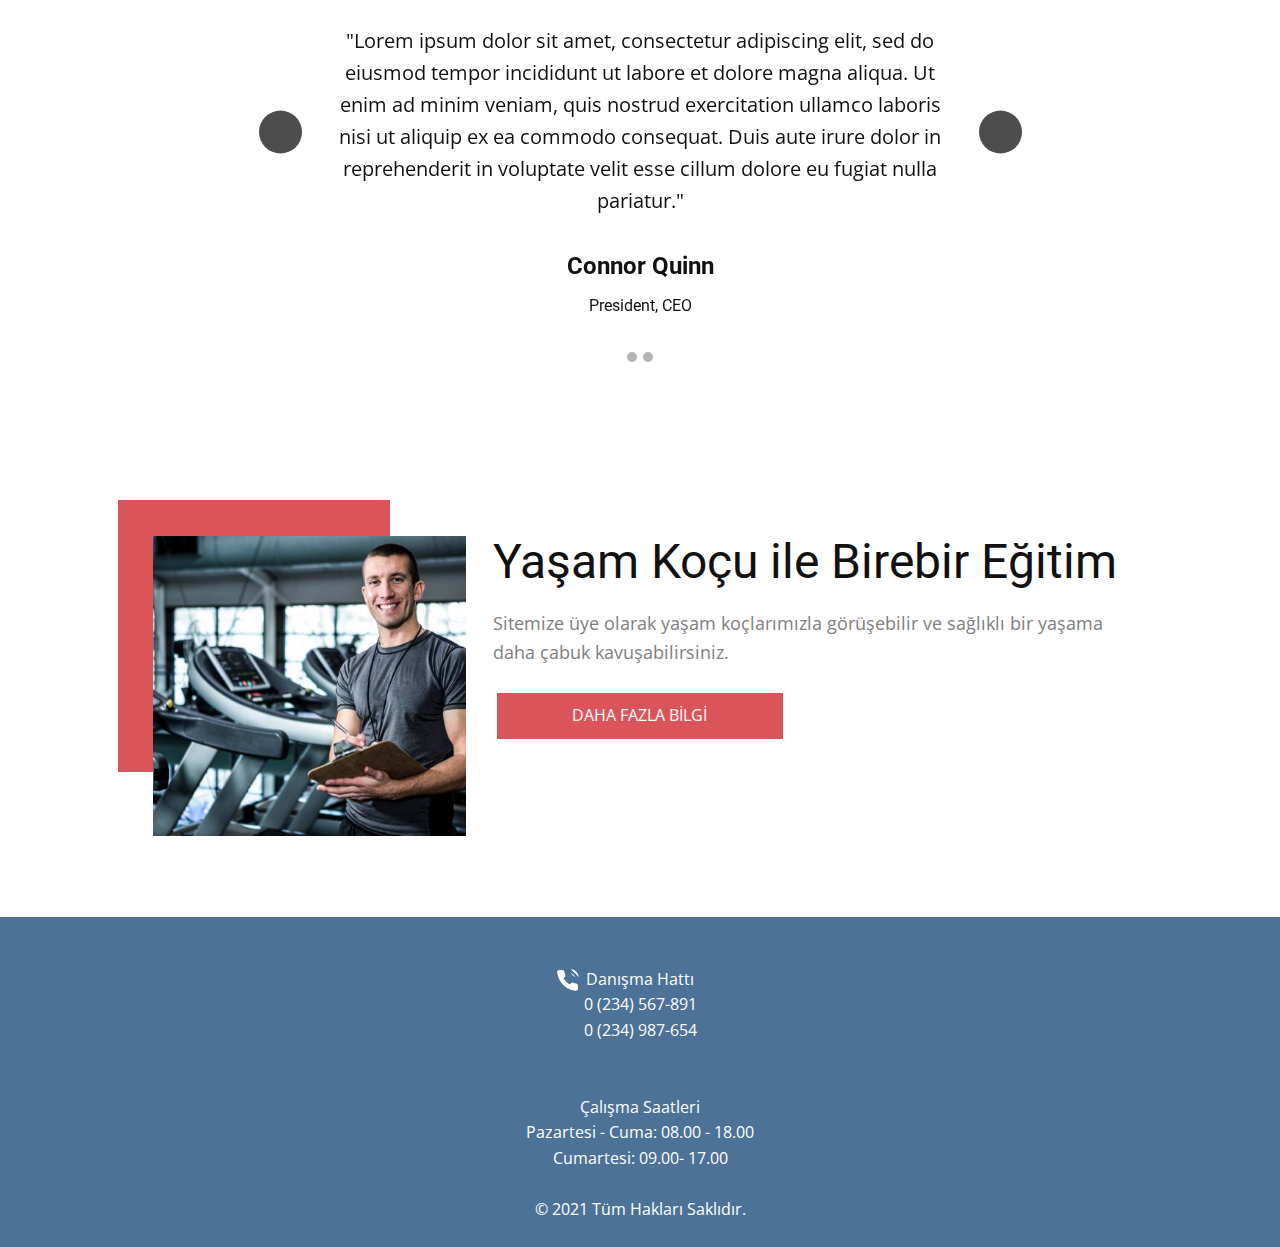
<file: Desktop/web-application/Site/exercise.html>
<!DOCTYPE html>
<html style="font-size: 16px;">
  <head>
    <meta name="viewport" content="width=device-width, initial-scale=1.0">
    <meta charset="utf-8">
    <meta name="keywords" content="BİR TIKLA SAĞLIKLI YAŞAMA BAŞLA, Online&nbsp;Derslere&nbsp;Katıl, Yaşam Koçu ile Birebir Eğitim">
    <title>EGZERSİZ</title>
    <link rel="stylesheet" href="header.css" media="screen">
<link rel="stylesheet" href="exercise.css" media="screen">
    <script class="u-script" type="text/javascript" src="jquery.js" defer=""></script>
    <script class="u-script" type="text/javascript" src="header.js" defer=""></script>
    <link id="u-theme-google-font" rel="stylesheet" href="https://fonts.googleapis.com/css?family=Roboto:100,100i,300,300i,400,400i,500,500i,700,700i,900,900i|Open+Sans:300,300i,400,400i,600,600i,700,700i,800,800i">
    <link id="u-page-google-font" rel="stylesheet" href="https://fonts.googleapis.com/css?family=Roboto+Condensed:300,300i,400,400i,700,700i">
    <link rel="icon" href="images/EkranAlnts.JPG">
  </head>
  <body class="u-body"><header class="u-clearfix u-header u-header" id="sec-f162"><div class="u-clearfix u-sheet u-sheet-1">
        <a href="" class="u-image u-logo u-image-1" data-image-width="184" data-image-height="195">
          <img src="images/EkranAlnts.JPG" class="u-logo-image u-logo-image-1">
        </a>
        <nav class="u-menu u-menu-dropdown u-offcanvas u-menu-1">
          <div class="menu-collapse" style="font-size: 1.125rem; letter-spacing: 0px; text-transform: uppercase; font-weight: 700;">
            <a class="u-button-style u-custom-active-border-color u-custom-active-color u-custom-border u-custom-border-color u-custom-border-radius u-custom-borders u-custom-color u-custom-hover-border-color u-custom-hover-color u-custom-left-right-menu-spacing u-custom-padding-bottom u-custom-text-active-color u-custom-text-color u-custom-text-hover-color u-custom-top-bottom-menu-spacing u-nav-link" href="#" style="padding: 1px 0px; font-size: calc(1em + 2px);">
            </a>
          </div>
          <div class="u-custom-menu u-nav-container">
            <ul class="u-nav u-spacing-2 u-unstyled u-nav-1"><li class="u-nav-item"><a class="u-active-palette-1-light-1 u-border-active-palette-1-base u-border-hover-palette-1-light-1 u-button-style u-hover-palette-2-base u-nav-link u-palette-3-light-2 u-text-active-white u-text-grey-70 u-text-hover-white" href="index.html" style="padding: 10px 20px;">ANASAYFA</a>
</li><li class="u-nav-item"><a class="u-active-palette-1-light-1 u-border-active-palette-1-base u-border-hover-palette-1-light-1 u-button-style u-hover-palette-2-base u-nav-link u-palette-3-light-2 u-text-active-white u-text-grey-70 u-text-hover-white" href="about.html" style="padding: 10px 20px;">HAKKIMIZDA</a>
</li><li class="u-nav-item"><a class="u-active-palette-1-light-1 u-border-active-palette-1-base u-border-hover-palette-1-light-1 u-button-style u-hover-palette-2-base u-nav-link u-palette-3-light-2 u-text-active-white u-text-grey-70 u-text-hover-white" href="contact.html" style="padding: 10px 20px;">İLETİŞİM</a>
</li><li class="u-nav-item"><a class="u-active-palette-1-light-1 u-border-active-palette-1-base u-border-hover-palette-1-light-1 u-button-style u-hover-palette-2-base u-nav-link u-palette-3-light-2 u-text-active-white u-text-grey-70 u-text-hover-white" href="exercise.html" style="padding: 10px 20px;">EGZERSİZ</a>
</li></ul>
          </div>
        </nav>
      </div></header>
      <!--verilen pathler logo yolunu gösterir-->
      <section class="u-align-right u-clearfix u-gradient u-section-1" id="sec-7f74">
        <div class="u-clearfix u-sheet u-sheet-1">
          <img src="images/93450267dc2238f465a725300a887edc32cf2992047ab382776336143cf5a44dc75b929b114ab317c7875ebb7ca8df3fe4adda59eef4dde7b7abac_1280.jpg" alt="" class="u-image u-image-default u-image-1" data-image-width="150" data-image-height="99">
          <h1 class="u-align-left u-custom-font u-font-roboto-condensed u-text u-text-grey-50 u-text-1">Online&nbsp;<br>Derslere&nbsp;<br>Katıl
          </h1>
          <div class="u-list u-list-1">
            <div class="u-repeater u-repeater-1">
              <div class="u-container-style u-list-item u-repeater-item u-video-cover u-white u-list-item-1">
                <div class="u-container-layout u-similar-container u-valign-bottom u-container-layout-1"><span class="u-icon u-icon-circle u-palette-5-light-2 u-spacing-15 u-text-palette-2-base u-icon-1"><svg class="u-svg-link" preserveAspectRatio="xMidYMin slice" viewBox="0 0 512 512" ><use xmlns:xlink="http://www.w3.org/1999/xlink" xlink:href="#svg-968d"></use></svg><svg xmlns="http://www.w3.org/2000/svg" xmlns:xlink="http://www.w3.org/1999/xlink" version="1.1" xml:space="preserve" class="u-svg-content" viewBox="0 0 512 512" id="svg-968d"><g><path d="m326 70c0-38.598-31.402-70-70-70s-70 31.402-70 70 31.402 70 70 70 70-31.402 70-70zm-70 50c-27.57 0-50-22.43-50-50s22.43-50 50-50 50 22.43 50 50-22.43 50-50 50z"></path><path d="m118 280c18.333 0 37.592-3.223 53.783-8.825 4.574 23.973 9.192 48.542 11.859 71.701-44.84 1.39-75.346 4.611-98.006 10.297-32.936 8.264-49.636 23.01-49.636 43.827 0 24.37 24.062 52.591 64.366 75.491 4.841 2.751 10.929 1.007 13.634-3.754 2.729-4.802 1.048-10.906-3.754-13.634-37.473-21.292-54.246-44.524-54.246-58.103 0-27.931 79.285-33.023 138.923-34.423 19.316 9.029 40.195 13.555 61.077 13.555s41.761-4.526 61.077-13.555c59.638 1.4 138.923 6.492 138.923 34.423 0 33.556-68.569 67.891-101.345 78.917-2.871-13.54-10.285-25.705-21.325-34.499-3.184-2.536-6.583-4.713-10.13-6.562 16.634-6.788 32.71-12.856 52.8-12.856 5.523 0 10-4.477 10-10s-4.477-10-10-10c-25.401 0-44.921 8.006-63.798 15.748-11.353 4.656-22.077 9.054-33.939 11.727-.046.01-.092.021-.138.032-5.792 1.387-14.192 2.493-22.125 2.493-21.459 0-38.336-6.923-56.205-14.252-18.876-7.742-38.394-15.748-63.795-15.748-5.523 0-10 4.477-10 10s4.477 10 10 10c21.459 0 38.336 6.923 56.205 14.252 18.876 7.742 38.394 15.748 63.795 15.748 9.82 0 19.916-1.385 27.196-3.133 13.513-3.1 27.243-.113 37.673 8.195 7.916 6.306 12.946 14.876 14.562 24.607-25.913 6.85-52.592 10.331-79.431 10.331-21.591 0-43.31-2.281-64.554-6.78-5.405-1.145-10.71 2.309-11.855 7.711-1.144 5.403 2.309 10.711 7.711 11.855 22.604 4.787 45.717 7.214 68.698 7.214 120.151 0 220-66.256 220-115 0-49.427-94.872-52.489-147.64-54.124 2.669-23.155 7.281-47.709 11.851-71.67 16.201 5.643 35.185 8.794 53.789 8.794 53.344 0 115.151-29.903 117.985-81.451.19-3.46-1.424-6.772-4.268-8.753-2.843-1.981-6.508-2.35-9.689-.973-16.172 6.999-38.238 11.177-59.028 11.177-57.264 0-86.947-29.274-90.249-30.706-26.526-18.969-58.738-29.294-92.041-29.294h-1.42c-10.436 0-20.907 1.024-31.122 3.04-27.922 5.19-59.359 23.064-64.433 28.826-25.607 19.379-55.07 28.134-86.735 28.134-20.79 0-42.856-4.178-59.028-11.177-3.18-1.376-6.846-1.008-9.689.973s-4.458 5.293-4.268 8.753c2.842 51.697 64.877 81.451 117.985 81.451zm85.965 64.724c-5.549-52.362-20.967-109.634-26.21-161.161 11.636-7.864 24.618-13.951 38.245-17.945v14.382c0 22.056 17.944 40 40 40s40-17.944 40-40v-14.383c13.618 3.992 26.597 10.077 38.246 17.948-5.169 51.056-20.645 108.717-26.211 161.158-32.954 15.2-71.115 15.201-104.07.001zm235.035-124.724c16.41 0 33.633-2.36 48.859-6.543-12.457 26.45-50.919 46.543-93.859 46.543-17.289 0-35.435-3.205-50.012-8.706 3.454-18.442 6.642-36.583 8.873-54.412 23.365 14.612 54.603 23.118 86.139 23.118zm-182.29-60c6.445 0 12.904.455 19.29 1.337v18.663c0 11.028-8.972 20-20 20s-20-8.972-20-20v-18.663c6.386-.882 12.844-1.337 19.29-1.337zm-183.71 60c31.541 0 62.783-8.509 86.148-23.122 2.265 18.03 5.511 36.497 8.862 54.406-14.577 5.509-32.689 8.716-50.01 8.716-42.94 0-81.402-20.093-93.859-46.543 15.226 4.183 32.449 6.543 48.859 6.543z"></path><circle cx="146" cy="483" r="10"></circle>
  </g></svg></span>
                  <a href="contact.html" class="u-btn u-button-style u-gradient u-none u-text-body-alt-color u-btn-1">
                    <span style="font-size: 1.125rem;">yoga</span>
                  </a>
                </div>
              </div>
              <div class="u-align-center u-container-style u-list-item u-repeater-item u-video-cover u-white u-list-item-2">
                <div class="u-container-layout u-similar-container u-valign-bottom u-container-layout-2"><span class="u-icon u-icon-circle u-palette-5-light-2 u-spacing-15 u-text-palette-2-base u-icon-2"><svg class="u-svg-link" preserveAspectRatio="xMidYMin slice" viewBox="0 0 512.001 512.001"><use xmlns:xlink="http://www.w3.org/1999/xlink" xlink:href="#svg-4b23"></use></svg><svg xmlns="http://www.w3.org/2000/svg" xmlns:xlink="http://www.w3.org/1999/xlink" version="1.1" xml:space="preserve" class="u-svg-content" viewBox="0 0 512.001 512.001" id="svg-4b23"><g id="XMLID_1810_"><g id="XMLID_294_"><path id="XMLID_687_" d="m507.608 371.517c.919-1.12 1.812-2.271 2.645-3.489 3.118-4.559 1.951-10.782-2.607-13.9 0 0-66.226-45.301-66.266-45.326l-44.565-28.658c-4.645-2.987-10.832-1.645-13.82 3.002-2.987 4.645-1.643 10.833 3.002 13.82l35.911 23.093-14.582 21.316c-30.694-19.983-51.403-27.508-79.191-37.596-10.397-3.775-22.181-8.053-35.841-13.508-2.48-.99-5.253-.948-7.701.119-13.607 5.923-29.027 4.469-41.254-3.896-3.858-2.639-7.183-5.844-9.96-9.548l32.821-47.978c14.699 2.863 29.355 9.244 43.653 19.025 1.727 1.182 3.692 1.748 5.638 1.748 3.189 0 6.325-1.523 8.262-4.354 3.118-4.559 1.951-10.781-2.607-13.9-18.4-12.588-37.532-20.35-56.888-23.113l-59.465-25.196c-20.516-8.692-42.08-13.587-64.219-14.604-.12-.518-.233-1.037-.369-1.553-3.539-13.432-12.097-24.681-24.097-31.676h-.001l-10.367-6.043c-12-6.994-26.006-8.898-39.437-5.358-11.248 2.964-20.964 9.446-27.935 18.522-13.221-.42-26.051 6.398-32.862 18.085-4.91 8.423-6.246 18.254-3.762 27.682s8.491 17.323 16.913 22.233c8.457 4.929 18.395 6.212 27.667 3.767 2.202 1.826 4.554 3.471 7.039 4.918l10.368 6.045c7.576 4.416 15.816 6.69 24.021 7.018 1.688 2.698 3.733 5.311 6.127 7.826l-17.262 87.281c-.355 1.796-1.664 3.239-3.417 3.767-18.382 5.538-31.637 20.484-35.223 38.709h-27.977c-5.523 0-10 4.478-10 10 0 5.523 4.477 10 10 10h492c5.523 0 10-4.477 10-10 0-3.445-1.742-6.481-4.392-8.28zm-55.546-6.963c-1.667-1.14-3.636-1.746-5.646-1.746-.202 0-.405.006-.608.018-7.447.467-16.547-3.102-23.041-8.599l15.813-23.116 48.106 32.909c-9.975 7.273-23.868 7.893-34.624.534zm-205.682-142.034-28.684 41.93c-9.688-3.754-27.161-9.731-45.669-12.195-4.131-.55-8.484-1.342-12.885-2.327 1.276-8.795-1.027-17.666-6.546-24.817-5.428-7.033-13.255-11.471-21.912-12.563 1.507-1.906 2.905-3.933 4.163-6.092 3.259-5.591 5.398-11.62 6.411-17.821 19.204 1.067 37.912 5.406 55.734 12.957zm-140.343-69.896c7.385 4.305 12.651 11.227 14.829 19.492 2.178 8.266 1.006 16.885-3.298 24.269-4.305 7.385-11.228 12.651-19.493 14.829-4.077 1.074-8.239 1.33-12.297.8l9.448-16.208c1.883-3.23 1.807-7.243-.199-10.399-4.291-6.753-4.454-15.241-.425-22.153l7.524-12.908zm-49.996 43.319c-1.939-2.099-4.621-3.212-7.346-3.212-1.487 0-2.987.331-4.387 1.016-4.978 2.434-10.8 2.225-15.575-.559-3.807-2.219-6.522-5.788-7.646-10.05-1.123-4.262-.519-8.706 1.701-12.514 3.638-6.243 11.079-9.424 18.099-7.738 4.284 1.026 8.735-.866 10.963-4.666.037-.064.078-.136.12-.21 6.665-11.339 19.29-17.065 31.593-15.528l-6.238 10.7c-6.731 11.548-7.428 25.366-2.169 37.344l-7.909 13.568-3.809-2.221c-2.754-1.606-5.243-3.601-7.397-5.93zm22.931 154.294c8.857-2.668 15.475-9.962 17.269-19.036l17.494-88.454c1.2-6.066 6.559-10.47 12.744-10.47 4.057 0 7.806 1.842 10.284 5.054 2.479 3.212 3.311 7.305 2.283 11.229l-28.111 107.295c-2.15 8.207-9.578 13.94-18.063 13.94h-34.231c3.128-9.245 10.53-16.605 20.331-19.558zm51.309 10.687 23.996-91.588c5.145 1.166 10.254 2.097 15.11 2.744 19.402 2.583 38.148 9.765 45.055 12.618 4.578 7.286 10.486 13.434 17.606 18.304 16.755 11.462 37.595 14.089 56.529 7.31 12.381 4.878 23.141 8.783 32.733 12.266 29.551 10.729 49.207 17.871 81.816 40.023 2.083 2.587 4.474 5.007 7.125 7.195h-283.514c1.518-2.753 2.72-5.724 3.544-8.872z"></path><path id="XMLID_693_" d="m353.56 274.224c2.63 0 5.21-1.069 7.07-2.93 1.86-1.87 2.93-4.44 2.93-7.08 0-2.63-1.07-5.2-2.93-7.07-1.86-1.859-4.44-2.92-7.07-2.92-2.64 0-5.211 1.061-7.07 2.92-1.87 1.86-2.93 4.44-2.93 7.07 0 2.64 1.059 5.22 2.93 7.08 1.86 1.86 4.43 2.93 7.07 2.93z"></path>
  </g>
  </g></svg></span>
                  <a href="contact.html" class="u-btn u-button-style u-gradient u-none u-text-body-alt-color u-btn-2">pİlates</a>
                </div>
              </div>
              <div class="u-align-center u-container-style u-list-item u-repeater-item u-video-cover u-white u-list-item-3">
                <div class="u-container-layout u-similar-container u-valign-bottom u-container-layout-3"><span class="u-icon u-icon-circle u-palette-5-light-2 u-spacing-15 u-text-palette-2-base u-icon-3"><svg class="u-svg-link" preserveAspectRatio="xMidYMin slice" viewBox="0 0 512 512" ><use xmlns:xlink="http://www.w3.org/1999/xlink" xlink:href="#svg-1fa4"></use></svg><svg xmlns="http://www.w3.org/2000/svg" xmlns:xlink="http://www.w3.org/1999/xlink" version="1.1" xml:space="preserve" class="u-svg-content" viewBox="0 0 512 512" id="svg-1fa4"><g id="Out_line"><path d="M287.52,91.21c-.04-.17993-.06982-.3501-.12012-.52l.10987.05Z"></path><circle cx="192" cy="96" r="8"></circle><circle cx="216" cy="96" r="8"></circle>
                  <path d="M484.93018,397.41016,421.3999,304.99023A31.66815,31.66815,0,0,0,432,281.16992a127.62624,127.62624,0,0,0-18.2002-65.73l-30.33007-50.54-7.71-30.83984a8.01433,8.01433,0,0,0-4.17969-5.22022l-16-8A8.08465,8.08465,0,0,0,352,120h-8V104a7.98852,7.98852,0,0,0-4.68994-7.28L295.93018,77A63.96048,63.96048,0,0,0,192.18994,29.92993,40.00771,40.00771,0,0,0,140.48,53.26a222.21514,222.21514,0,0,0-13.95,68.46l-5.68994,130.84009v.04A124.23068,124.23068,0,0,0,120,267.0498a126.5038,126.5038,0,0,0,7.64014,43.37012L151.49,376h-81A54.49335,54.49335,0,0,0,53.26,482.18994,268.88756,268.88756,0,0,0,138.39014,496H433.06006a62.93982,62.93982,0,0,0,51.87012-98.58984ZM340.93994,136h9.16992l11.02,5.51,7.11035,28.42993a7.84154,7.84154,0,0,0,.89991,2.18018l30.93994,51.5498A111.64785,111.64785,0,0,1,416,281.16992a15.87971,15.87971,0,0,1-3.83008,10.41016l-5.06982-7.37988-28.27-70.66016a21.407,21.407,0,0,0-8.99024-10.53L359.71973,165.8999a7.983,7.983,0,0,0-5.77979-5.65991l-22.31982-5.58008ZM256,154.66992l12.7998-17.06982A32.02077,32.02077,0,0,0,292.37988,143.7l21.96,21.96h.01026a8.08708,8.08708,0,0,0,3.71,2.1001l27.44971,6.86011,7.17041,26.28979a21.396,21.396,0,0,0-9.63038,5.98023L317.98,178.68994a7.936,7.936,0,0,0-4.41016-2.53L273.8501,168.22l-.28028-.06006A7.4729,7.4729,0,0,0,272,168H256Zm85.58984,115.16992-42.00976-21a8.05342,8.05342,0,0,0-6.11035-.42993l-17.13965,5.71021A83.68008,83.68008,0,0,1,273.52,199.80005l4.1499-14.51,30.12988,6.03L337.49023,224.71v.01Zm-65.18994,1.12989,18.99024-6.32959,52.57959,26.27978v.01026A46.68406,46.68406,0,0,0,369.3999,310.02l25.53028,89.33984L276.83008,337.5a48.55993,48.55993,0,0,1-.43018-66.53027Zm107.29,30.83007a7.98052,7.98052,0,0,0-5.15967-5.38964,30.65929,30.65929,0,0,1-20.85009-26.33008l-4.37012-48.03A5.546,5.546,0,0,1,363.98,219.48l28.58984,71.48975a7.8091,7.8091,0,0,0,.84034,1.56006l15.25976,22.18994L390.04,324.02979ZM320,112a31.95255,31.95255,0,0,0-.73-6.82007l8.73,3.97v16.9502L317.81006,146.49l-9.6499-9.65015A31.97776,31.97776,0,0,0,320,112ZM287.50977,90.74l.01025.47c-.04-.17993-.06982-.3501-.12012-.52ZM288,112v-1a63.29825,63.29825,0,0,0,5.68994-13.94995A15.99755,15.99755,0,0,1,288,128a15.798,15.798,0,0,1-5.3501-.91992A23.82042,23.82042,0,0,0,288,112ZM232,32a48.04768,48.04768,0,0,1,47.96,46.08984,23.959,23.959,0,0,0-30.35986-1.27978A32.00805,32.00805,0,0,0,224,64H186.74A48.0757,48.0757,0,0,1,232,32ZM184,80h40a16.02116,16.02116,0,0,1,16,16,8,8,0,0,0,16,0,8,8,0,0,1,16,0v16a8.01058,8.01058,0,0,1-8,8h-8v-8H240v61.33008L232,184a40.18649,40.18649,0,0,1-32,16,8.01074,8.01074,0,0,1-8-8V180.12012A31.09484,31.09484,0,0,0,207.2,159.99c.27.01.53.01.8.01h16V144H208a24.03189,24.03189,0,0,1-24-24Zm0,71.98a39.95426,39.95426,0,0,0,7.59009,4.5A15.01758,15.01758,0,0,1,184,166.26Zm-41.49-29.56006a206.54192,206.54192,0,0,1,12.95-63.54,24.06806,24.06806,0,0,1,24.12012-15.54A63.56913,63.56913,0,0,0,168,80v88a7.9969,7.9969,0,0,0-6.1499,2.87988l-12.43018,14.93018a126.4,126.4,0,0,0-10.29,14.27Zm.16992,182.53028a110.88,110.88,0,0,1,19.03-108.90015L171.75,184H176v8a24.03189,24.03189,0,0,0,24,24,56.2618,56.2618,0,0,0,44.80005-22.3999L252,184h9.39014l-3.25,11.3999A99.7041,99.7041,0,0,0,262.5,262.54a64.65415,64.65415,0,0,0-6.10986,74.33008A105.60282,105.60282,0,0,1,181.53,368H165.6001ZM334.10986,480H224V446.10986l5.8999,1.60987a8.015,8.015,0,0,0,7.76-2.05957A23.36172,23.36172,0,0,1,264.66016,441.27l70.2998,35.1499A1.89123,1.89123,0,0,1,334.10986,480Zm98.9502,0H351.8999A16.88217,16.88217,0,0,0,352,478.10986a17.79153,17.79153,0,0,0-9.89014-16l-70.29-35.1499A39.35523,39.35523,0,0,0,229.95,431.1499l-52.11987-14.21972a173.452,173.452,0,0,0-67.4502-4.79L79.01,416.06006l1.98,15.87988L112.37012,428.02a157.45494,157.45494,0,0,1,61.25,4.3501L208,441.75V480H138.39014a252.74249,252.74249,0,0,1-80.07007-12.99023A38.49255,38.49255,0,0,1,70.49,392H160a7.9979,7.9979,0,0,0,8-8h13.53a121.64317,121.64317,0,0,0,84.74-34.41016l.06982.07032a8.30163,8.30163,0,0,0,1.9502,1.42968l168,88L443.71,424.91016l-29.21973-15.3003-19.98046-69.91992,23.31-11.6499,53.92041,78.42969A46.93769,46.93769,0,0,1,433.06006,480Z"></path>
  </g></svg></span>
                  <a href="contact.html" class="u-btn u-button-style u-gradient u-none u-text-body-alt-color u-btn-3">aerobİk</a>
                </div>
              </div>
              <div class="u-align-center u-container-style u-list-item u-repeater-item u-video-cover u-white u-list-item-4">
                <div class="u-container-layout u-similar-container u-valign-bottom u-container-layout-4"><span class="u-icon u-icon-circle u-palette-5-light-2 u-spacing-15 u-text-palette-2-base u-icon-4"><svg class="u-svg-link" preserveAspectRatio="xMidYMin slice" viewBox="0 0 512 512" ><use xmlns:xlink="http://www.w3.org/1999/xlink" xlink:href="#svg-69b3"></use></svg><svg xmlns="http://www.w3.org/2000/svg" xmlns:xlink="http://www.w3.org/1999/xlink" version="1.1" xml:space="preserve" class="u-svg-content" viewBox="0 0 512 512" id="svg-69b3"><g id="XMLID_1715_"><g id="XMLID_5_"><path id="XMLID_6_" d="m256 290.88c2.63 0 5.21-1.07 7.069-2.93 1.86-1.86 2.931-4.44 2.931-7.07s-1.07-5.21-2.931-7.07c-1.859-1.86-4.439-2.93-7.069-2.93s-5.21 1.07-7.07 2.93-2.93 4.44-2.93 7.07 1.069 5.21 2.93 7.07c1.86 1.86 4.44 2.93 7.07 2.93z"></path><path id="XMLID_448_" d="m256 250.38c2.63 0 5.21-1.07 7.069-2.93 1.86-1.86 2.931-4.44 2.931-7.07s-1.07-5.21-2.931-7.07c-1.859-1.86-4.439-2.93-7.069-2.93s-5.21 1.07-7.07 2.93-2.93 4.44-2.93 7.07c0 2.64 1.069 5.21 2.93 7.07 1.86 1.86 4.44 2.93 7.07 2.93z"></path><path id="XMLID_1039_" d="m256 209.88c2.63 0 5.21-1.07 7.069-2.93 1.86-1.86 2.931-4.44 2.931-7.07s-1.07-5.21-2.931-7.07c-1.859-1.86-4.439-2.93-7.069-2.93s-5.21 1.07-7.07 2.93-2.93 4.44-2.93 7.07c0 2.64 1.069 5.21 2.93 7.07 1.86 1.86 4.44 2.93 7.07 2.93z"></path><path id="XMLID_1043_" d="m502 175.382c-26.105 0-51.224 8.692-71.584 24.343v-72.843c0-5.523-4.477-10-10-10-36.476 0-68.348 20.041-85.22 49.681-11.772-40.904-37.471-77.055-73.555-101.704-3.402-2.323-7.879-2.323-11.281 0-36.086 24.649-61.785 60.803-73.557 101.709-16.872-29.642-48.741-49.686-85.219-49.686-5.522 0-10 4.477-10 10v72.843c-20.36-15.651-45.48-24.343-71.584-24.343-5.523 0-10 4.477-10 10v24.884c0 80.927 59.63 148.187 137.26 160.156-11.87 11.571-19.26 27.716-19.26 45.562v22.898c0 3.58 1.913 6.887 5.018 8.67 1.543.887 3.263 1.33 4.982 1.33 1.739 0 3.48-.454 5.035-1.36l18.488-10.773c16.689-9.726 35.722-14.867 55.038-14.867 15.905 0 30.852-6.202 42.084-17.463 2.766-2.773 5.221-5.772 7.355-8.952 2.134 3.18 4.589 6.179 7.354 8.952 11.232 11.261 26.179 17.463 42.084 17.463 19.317 0 38.35 5.141 55.038 14.867l18.488 10.774c1.556.906 3.295 1.36 5.035 1.36 1.72 0 3.44-.443 4.982-1.33 3.104-1.784 5.018-5.09 5.018-8.67v-22.899c0-17.853-7.397-34.003-19.274-45.576 18.18-2.809 35.822-8.683 51.985-17.391 4.862-2.62 6.68-8.685 4.061-13.547s-8.685-6.68-13.547-4.061c-18.811 10.135-39.919 15.877-61.388 16.77 43.499-25.28 73.148-71.874 74.528-125.38 16.157-17.523 38.094-28.476 61.635-30.903v14.371c0 22.994-5.618 45.828-16.246 66.033-2.57 4.888-.692 10.935 4.195 13.505 1.485.782 3.077 1.152 4.647 1.152 3.595 0 7.069-1.944 8.859-5.347 12.133-23.065 18.546-49.118 18.546-75.344v-24.884c0-5.523-4.478-10-10-10zm-246-89.98c41.714 31.122 66.416 80.076 66.416 132.315 0 52.238-24.702 101.193-66.416 132.314-41.714-31.121-66.416-80.076-66.416-132.314 0-52.239 24.702-101.193 66.416-132.315zm-154.416 52.118c38.306 4.922 68 37.739 68 77.362l.044.001c-.014.945-.044 1.888-.044 2.835 0 51.353 21.293 99.864 58.056 134.556-69.815-1.793-126.056-59.143-126.056-129.382zm-81.584 72.746v-14.371c23.54 2.426 45.479 13.379 61.635 30.903 1.38 53.511 31.034 100.109 74.539 125.387-75.612-3.093-136.174-65.561-136.174-141.919zm186.561 191.616c-22.851 0-45.364 6.082-65.108 17.586l-3.453 2.013v-5.497c0-24.078 19.589-43.667 43.667-43.667h63.088c-1.729 6.739-5.226 12.921-10.27 17.978-7.453 7.472-17.37 11.587-27.924 11.587zm167.439 19.599-3.453-2.013c-19.743-11.504-42.257-17.586-65.108-17.586-10.554 0-20.471-4.115-27.924-11.587-5.043-5.057-8.54-11.24-10.27-17.978h63.088c24.078 0 43.667 19.589 43.667 43.667zm36.416-198.59c0 70.239-56.241 127.589-126.056 129.382 36.763-34.692 58.056-83.203 58.056-134.556 0-.948-.029-1.891-.044-2.837l.044.002c0-39.623 29.694-72.44 68-77.362z"></path><path id="XMLID_1064_" d="m458 307.25c-2.641 0-5.21 1.06-7.07 2.93-1.87 1.86-2.93 4.43-2.93 7.07 0 2.63 1.06 5.21 2.93 7.07 1.86 1.86 4.43 2.93 7.07 2.93 2.63 0 5.2-1.07 7.069-2.93 1.86-1.86 2.921-4.44 2.921-7.07 0-2.64-1.061-5.21-2.921-7.07-1.869-1.87-4.439-2.93-7.069-2.93z"></path>
  </g>
  </g></svg></span>
                  <a href="contact.html" class="u-btn u-button-style u-gradient u-none u-text-body-alt-color u-btn-4">dİğer</a>
                </div>
              </div>
            </div>
          </div>
        </div>
      </section>
    <section class="u-align-center u-clearfix u-white u-section-2" id="sec-4d4e">
      <div class="u-clearfix u-sheet u-valign-middle u-sheet-1">
        <div id="carousel-5989" data-interval="5000" data-u-ride="carousel" class="u-carousel u-expanded-width-sm u-expanded-width-xs u-slider u-slider-1">
          <ol class="u-absolute-hcenter u-carousel-indicators u-carousel-indicators-1">
            <li data-u-target="#carousel-5989" class="u-active u-grey-30 u-shape-circle" data-u-slide-to="0" style="width: 10px; height: 10px;"></li>
            <li data-u-target="#carousel-5989" class="u-grey-30 u-shape-circle" data-u-slide-to="1" style="width: 10px; height: 10px;"></li>
          </ol>
          <div class="u-carousel-inner" role="listbox">
            <div class="u-active u-carousel-item u-container-style u-slide">
              <div class="u-container-layout u-container-layout-1">
                <a href="comment.html" class="u-btn u-button-style u-gradient u-none u-text-body-alt-color u-btn-1">Yorum Yap!</a>
                <p class="u-align-center u-large-text u-text u-text-variant u-text-1">"Lorem ipsum dolor sit amet, consectetur adipiscing elit, sed do eiusmod tempor incididunt ut labore et dolore magna aliqua. Ut enim ad minim veniam, quis nostrud exercitation ullamco laboris nisi ut aliquip ex ea commodo consequat. Duis aute irure dolor in reprehenderit in voluptate velit esse cillum dolore eu fugiat nulla pariatur."</p>
                <h4 class="u-align-center u-text u-text-default u-text-2">Connor Quinn<br>
                </h4>
                <h6 class="u-align-center u-text u-text-default u-text-3">President, CEO</h6>
              </div>
            </div>
            <div class="u-align-center u-carousel-item u-container-style u-slide u-carousel-item-2">
              <div class="u-container-layout u-valign-top u-container-layout-2">
                <div alt="" class="u-image u-image-circle u-image-1" data-image-width="1280" data-image-height="716"></div>
                <p class="u-large-text u-text u-text-variant u-text-4">"Lorem ipsum dolor sit amet, consectetur adipiscing elit, sed do eiusmod tempor incididunt ut labore et dolore magna aliqua. Ut enim ad minim veniam, quis nostrud exercitation ullamco laboris nisi ut aliquip ex ea commodo consequat. Duis aute irure dolor in reprehenderit in voluptate velit esse cillum dolore eu fugiat nulla pariatur."</p>
                <h4 class="u-text u-text-default u-text-5"> Jack Alvarez<br>
                </h4>
                <h6 class="u-text u-text-default u-text-6">Sales Manager</h6>
              </div>
            </div>
          </div>
          <a class="u-absolute-vcenter u-carousel-control u-carousel-control-prev u-grey-70 u-hidden-xs u-icon-circle u-spacing-10 u-carousel-control-1" href="#carousel-5989" role="button" data-u-slide="prev">
            <span aria-hidden="true">
              <svg viewBox="0 0 451.847 451.847"></svg>
            </span>
            <span class="sr-only">
              <svg viewBox="0 0 451.847 451.847"></svg>
            </span>
          </a>
          <a class="u-absolute-vcenter u-carousel-control u-carousel-control-next u-grey-70 u-hidden-xs u-icon-circle u-spacing-10 u-carousel-control-2" href="#carousel-5989" role="button" data-u-slide="next">
            <span aria-hidden="true">
              <svg viewBox="0 0 451.846 451.847"></svg>
            </span>
            <span class="sr-only">
              <svg viewBox="0 0 451.846 451.847"></svg>
            </span>
          </a>
        </div>
      </div>
    </section>
    <section class="u-clearfix u-section-3" id="sec-f381">
      <div class="u-clearfix u-sheet u-sheet-1">
        <div class="u-palette-2-base u-shape u-shape-rectangle u-shape-1"></div>
        <img src="images/istockphoto-675179390-612x6122.jpg" alt="" class="u-image u-image-default u-image-1" data-image-width="612" data-image-height="408">
        <h2 class="u-text u-text-1">Yaşam Koçu ile Birebir Eğitim</h2>
        <p class="u-text u-text-grey-50 u-text-2">Sitemize üye olarak yaşam koçlarımızla görüşebilir ve sağlıklı bir yaşama daha çabuk kavuşabilirsiniz.</p>
        <a href="contact.html" class="u-btn u-button-style u-palette-2-base u-btn-1">Daha Fazla Bİlgİ</a>
      </div>
    </section>
    
    
    <footer class="u-align-center u-clearfix u-footer u-palette-1-dark-1 u-footer" id="sec-5873"><div class="u-clearfix u-sheet u-sheet-1">
        <p class="u-small-text u-text u-text-variant u-text-1">
          <br>Danışma Hattı<br>0 (234) 567-891<br>0 (234) 987-654<br>
          <br>
          <br>Çalışma Saatleri<br>Pazartesi - Cuma: 08.00 - 18.00<br>Cumartesi: 09.00- 17.00<br>
          <br>© 2021 Tüm Hakları Saklıdır.
        </p><span class="u-icon u-icon-circle u-text-white u-icon-1"><svg class="u-svg-link" preserveAspectRatio="xMidYMin slice" viewBox="0 0 24 24"><use xmlns:xlink="http://www.w3.org/1999/xlink" xlink:href="#svg-dc50"></use></svg><svg class="u-svg-content" viewBox="0 0 24 24" id="svg-dc50"><path d="M15.05 5A5 5 0 0 1 19 8.95M15.05 1A9 9 0 0 1 23 8.94m-1 7.98v3a2 2 0 0 1-2.18 2 19.79 19.79 0 0 1-8.63-3.07 19.5 19.5 0 0 1-6-6 19.79 19.79 0 0 1-3.07-8.67A2 2 0 0 1 4.11 2h3a2 2 0 0 1 2 1.72 12.84 12.84 0 0 0 .7 2.81 2 2 0 0 1-.45 2.11L8.09 9.91a16 16 0 0 0 6 6l1.27-1.27a2 2 0 0 1 2.11-.45 12.84 12.84 0 0 0 2.81.7A2 2 0 0 1 22 16.92z"></path></svg></span>
      </div></footer>
      <!--yukarı çıkma butonu--><span style="height: 64px; width: 64px; margin-left: 0px; margin-right: auto; margin-top: 0px; background-image: none; right: 20px; bottom: 20px" class="u-back-to-top u-icon u-icon-circle u-opacity u-opacity-85 u-palette-1-base u-spacing-15" data-href="#">
        <svg class="u-svg-link" preserveAspectRatio="xMidYMin slice" viewBox="0 0 551.13 551.13"><use xmlns:xlink="http://www.w3.org/1999/xlink" xlink:href="#svg-1d98"></use></svg>
        <svg class="u-svg-content" enable-background="new 0 0 551.13 551.13" viewBox="0 0 551.13 551.13" xmlns="http://www.w3.org/2000/svg" id="svg-1d98"><path d="m275.565 189.451 223.897 223.897h51.668l-275.565-275.565-275.565 275.565h51.668z"></path></svg>
    </span>
  </body>
</html>
</file>
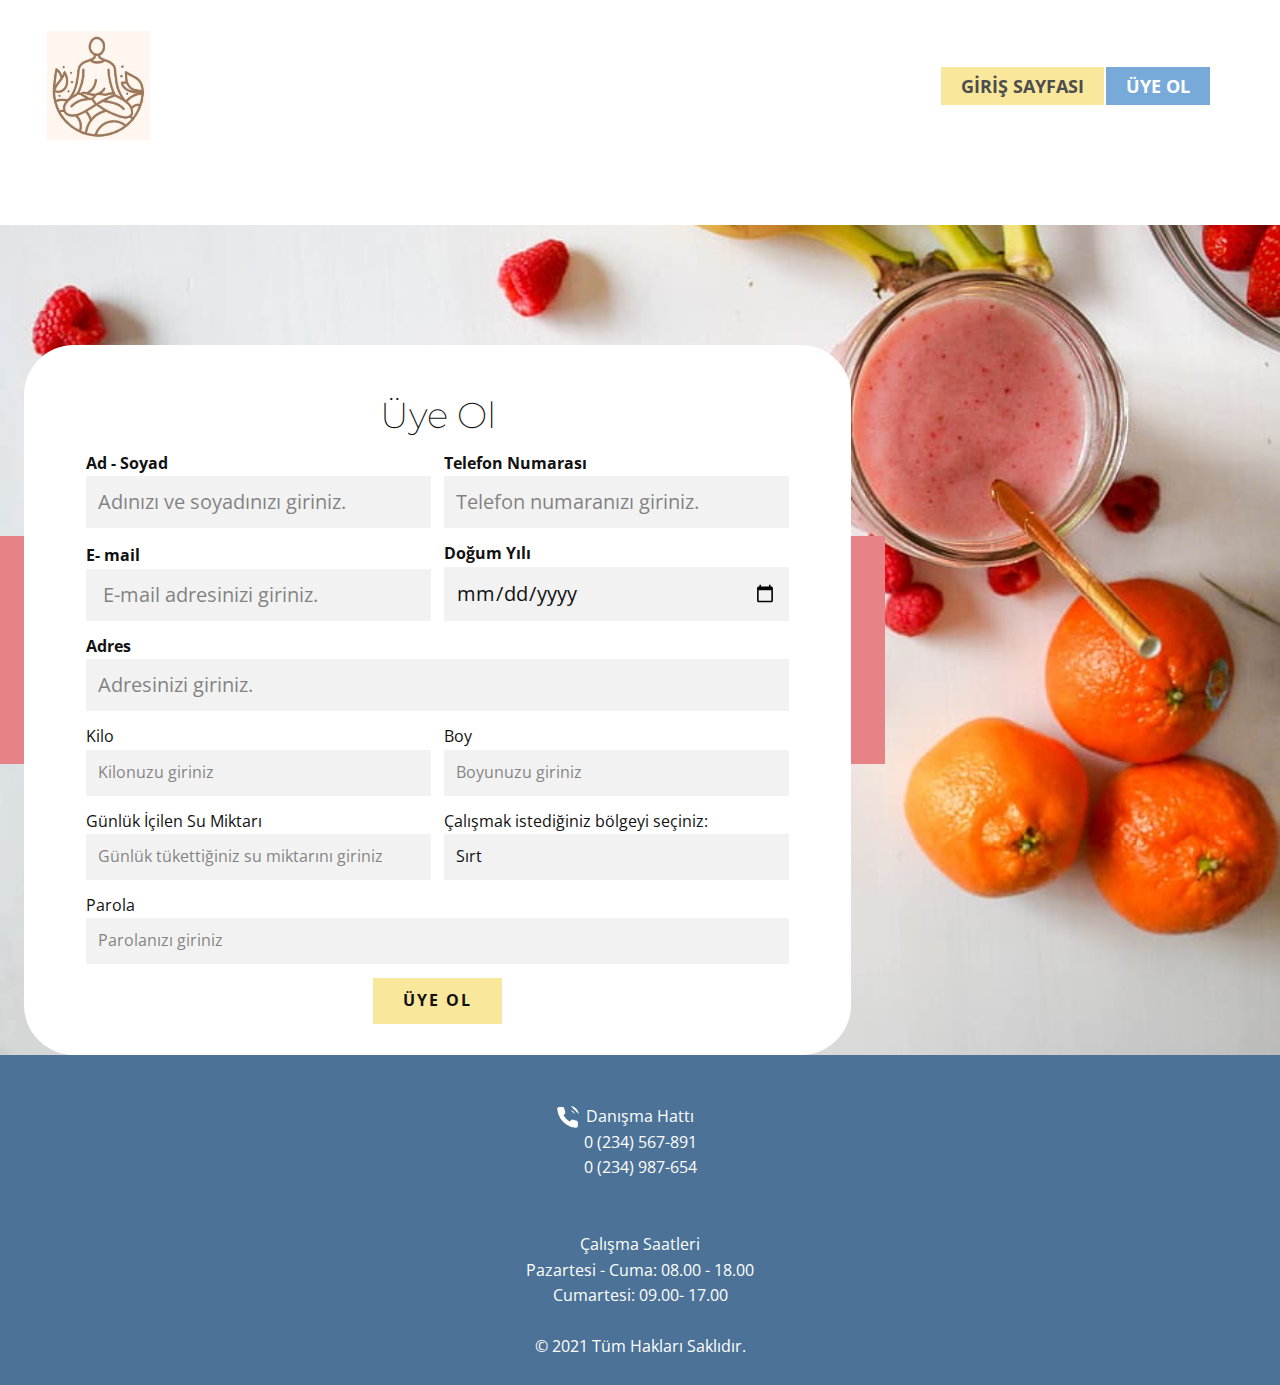
<file: Desktop/web-application/Site/signUp.html>
<!DOCTYPE html>
  <head>
    <meta name="viewport" content="width=device-width, initial-scale=1.0">
    <meta charset="utf-8">
    <meta name="keywords" content="BİR TIKLA SAĞLIKLI YAŞAMA BAŞLA, Üye Ol">
    <title>ÜYE OL</title>
    <link rel="stylesheet" href="header.css" media="screen">
    <link rel="stylesheet" href="signUp.css" media="screen">
    <script class="u-script" type="text/javascript" src="jquery.js" defer=""></script>
    <script class="u-script" type="text/javascript" src="header.js" defer=""></script>
    <link id="u-theme-google-font" rel="stylesheet" href="https://fonts.googleapis.com/css?family=Roboto:100,100i,300,300i,400,400i,500,500i,700,700i,900,900i|Open+Sans:300,300i,400,400i,600,600i,700,700i,800,800i">
    <link id="u-page-google-font" rel="stylesheet" href="https://fonts.googleapis.com/css?family=Montserrat:100,100i,200,200i,300,300i,400,400i,500,500i,600,600i,700,700i,800,800i,900,900i">
    <link rel="icon" href="images/EkranAlnts.JPG">
  </head>
  <body class="u-body"><header class="u-clearfix u-header u-header" id="sec-f162"><div class="u-clearfix u-sheet u-sheet-1">
        <a href="" class="u-image u-logo u-image-1" data-image-width="184" data-image-height="195">
          <img src="images/EkranAlnts.JPG" class="u-logo-image u-logo-image-1">
        </a>
        <nav class="u-menu u-menu-dropdown u-offcanvas u-menu-1">
          <div class="menu-collapse" style="font-size: 1.125rem; letter-spacing: 0px; text-transform: uppercase; font-weight: 700;">
            <a class="u-button-style u-custom-active-border-color u-custom-active-color u-custom-border u-custom-border-color u-custom-border-radius u-custom-borders u-custom-color u-custom-hover-border-color u-custom-hover-color u-custom-left-right-menu-spacing u-custom-padding-bottom u-custom-text-active-color u-custom-text-color u-custom-text-hover-color u-custom-top-bottom-menu-spacing u-nav-link" href="#" style="padding: 1px 0px; font-size: calc(1em + 2px);">
            </a>
          </div>
          <div class="u-custom-menu u-nav-container">
            <ul class="u-nav u-spacing-2 u-unstyled u-nav-1"><li class="u-nav-item"><li class="u-nav-item"><a class="u-active-palette-1-light-1 u-border-active-palette-1-base u-border-hover-palette-1-light-1 u-button-style u-hover-palette-2-base u-nav-link u-palette-3-light-2 u-text-active-white u-text-grey-70 u-text-hover-white" href="login.html" style="padding: 10px 20px;">GİRİŞ SAYFASI</a>
</li><li class="u-nav-item"><a class="u-active-palette-1-light-1 u-border-active-palette-1-base u-border-hover-palette-1-light-1 u-button-style u-hover-palette-2-base u-nav-link u-palette-3-light-2 u-text-active-white u-text-grey-70 u-text-hover-white" href="signUp.html" style="padding: 10px 20px;">ÜYE OL</a>
</li></ul>
          </div>
        </nav>
      </div></header>
    <section class="u-align-center u-clearfix u-image u-valign-bottom u-section-1" id="carousel_a066" data-image-width="910" data-image-height="612">
      <div class="u-palette-2-light-1 u-shape u-shape-rectangle u-shape-1"></div>
      <div class="u-container-style u-group u-radius-50 u-shape-round u-white u-group-1">
        <div class="u-container-layout u-container-layout-1">
          <h2 class="u-align-center u-custom-font u-font-montserrat u-text u-text-1">Üye Ol<br>
          </h2>
          <div class="u-form u-form-1">
            <form action="#" method="POST" class="u-clearfix u-form-spacing-13 u-form-vertical u-inner-form" style="padding: 0;" source="custom" name="form">
              <div class="u-form-group u-form-name u-form-partition-factor-2">
                <label for="name-f18c" class="u-label u-label-1">Ad - Soyad</label>
                <input type="text" placeholder="Adınızı ve soyadınızı giriniz." id="name-f18c" name="name" class="u-grey-5 u-input u-input-rectangle u-input-1" required="">
              </div>
              <div class="u-form-group u-form-partition-factor-2 u-form-phone u-form-group-2">
                <label for="phone-cbff" class="u-label u-label-2" wfd-invisible="true">Telefon Numarası</label>
                <input type="tel" pattern="\+?\d{0,2}[\s\(\-]?([0-9]{3})[\s\)\-]?([\s\-]?)([0-9]{3})[\s\-]?([0-9]{2})[\s\-]?([0-9]{2})" placeholder="Telefon numaranızı giriniz." id="phone-cbff" name="phone о" class="u-grey-5 u-input u-input-rectangle u-input-2" required="">
              </div>
              <div class="u-form-group u-form-partition-factor-2 u-form-group-3">
                <label for="message-1015" class="u-label u-label-3">E- mail</label>
                <input placeholder=" E-mail adresinizi giriniz." rows="4" cols="50" id="message-1015" name="message-1" class="u-grey-5 u-input u-input-rectangle u-input-3" required="required" type="text">
              </div>
              <div class="u-form-date u-form-group u-form-partition-factor-2 u-form-group-4">
                <label for="date-33f9" class="u-label u-label-4">Doğum Yılı</label>
                <input type="date" placeholder="" id="date-33f9" name="date" class="u-grey-5 u-input u-input-rectangle u-input-4" required="">
              </div>
              <div class="u-form-email u-form-group">
                <label for="email-f18c" class="u-label u-label-5">Adres</label>
                <input type="email" placeholder="Adresinizi giriniz." id="email-f18c" name="email" class="u-grey-5 u-input u-input-rectangle u-input-5" required="">
              </div>
              <div class="u-form-group u-form-partition-factor-2 u-form-group-6">
                <label for="text-34e8" class="u-label u-label-6">Kilo</label>
                <input type="text" placeholder="Kilonuzu giriniz" id="text-34e8" name="text" class="u-grey-5 u-input u-input-rectangle u-input-6" required="required">
              </div>
              <div class="u-form-group u-form-partition-factor-2 u-form-group-7">
                <label for="text-091a" class="u-label u-label-7">Boy</label>
                <input type="text" placeholder="Boyunuzu giriniz" id="text-091a" name="text-1" class="u-grey-5 u-input u-input-rectangle u-input-7" required="required">
              </div>
              <div class="u-form-group u-form-partition-factor-2 u-form-group-8">
                <label for="text-aba3" class="u-label u-label-8">Günlük İçilen Su Miktarı</label>
                <input type="text" placeholder="Günlük tükettiğiniz su miktarını giriniz" id="text-aba3" name="water" class="u-grey-5 u-input u-input-rectangle u-input-8" required="required">
              </div>
              <div class="u-form-group u-form-partition-factor-2 u-form-select u-form-group-9">
                <label for="select-96c0" class="u-label u-label-9">Çalışmak istediğiniz bölgeyi seçiniz:</label>
                <div class="u-form-select-wrapper">
                  <select id="select-96c0" name="select" class="u-grey-5 u-input u-input-rectangle u-input-9" required="required">
                    <option value="Sırt">Sırt</option>
                    <option value="Omuz">Omuz</option>
                    <option value="Kol">Kol</option>
                    <option value="Bacak">Bacak</option>
                    <option value="Kalça">Kalça</option>
                    <option value="Karın">Karın</option>
                    <option value="Tüm Vücut">Tüm Vücut</option>
                  </select>
                  <svg xmlns="http://www.w3.org/2000/svg" width="14" height="12" version="1" class="u-caret"></svg>
                </div>
              </div>
              <div class="u-form-group u-form-group-10">
                <label for="text-9e74" class="u-label u-label-10">Parola</label>
                <input type="password" placeholder="Parolanızı giriniz" id="text-9e74" name="password" class="u-grey-5 u-input u-input-rectangle u-input-10" required="required">
              </div>
              <div class="u-align-center u-form-group u-form-submit">
                <a href="#" class="u-border-none u-btn u-btn-submit u-button-style u-hover-palette-2-base u-palette-3-light-2 u-btn-1">Üye ol<br>
                </a>
                <input type="submit" value="submit" class="u-form-control-hidden" wfd-invisible="true">
              </div>
              <div class="u-form-send-message u-form-send-success" wfd-invisible="true"> Teşekkürler! Bilgileriniz kaydedildi. </div>
              <div class="u-form-send-error u-form-send-message" wfd-invisible="true"> Üyelik bilgileri kaydedilemedi. Lütfen tekrar deneyiniz. </div>
              <input type="hidden" value="" name="recaptchaResponse" wfd-invisible="true">
            </form>
          </div>
        </div>
      </div>
    </section>
    
    
    <footer class="u-align-center u-clearfix u-footer u-palette-1-dark-1 u-footer" id="sec-5873"><div class="u-clearfix u-sheet u-sheet-1">
        <p class="u-small-text u-text u-text-variant u-text-1">
          <br>Danışma Hattı<br>0 (234) 567-891<br>0 (234) 987-654<br>
          <br>
          <br>Çalışma Saatleri<br>Pazartesi - Cuma: 08.00 - 18.00<br>Cumartesi: 09.00- 17.00<br>
          <br>© 2021 Tüm Hakları Saklıdır.
        </p><span class="u-icon u-icon-circle u-text-white u-icon-1"><svg class="u-svg-link" preserveAspectRatio="xMidYMin slice" viewBox="0 0 24 24" ><use xmlns:xlink="http://www.w3.org/1999/xlink" xlink:href="#svg-dc50"></use></svg><svg class="u-svg-content" viewBox="0 0 24 24" id="svg-dc50"><path d="M15.05 5A5 5 0 0 1 19 8.95M15.05 1A9 9 0 0 1 23 8.94m-1 7.98v3a2 2 0 0 1-2.18 2 19.79 19.79 0 0 1-8.63-3.07 19.5 19.5 0 0 1-6-6 19.79 19.79 0 0 1-3.07-8.67A2 2 0 0 1 4.11 2h3a2 2 0 0 1 2 1.72 12.84 12.84 0 0 0 .7 2.81 2 2 0 0 1-.45 2.11L8.09 9.91a16 16 0 0 0 6 6l1.27-1.27a2 2 0 0 1 2.11-.45 12.84 12.84 0 0 0 2.81.7A2 2 0 0 1 22 16.92z"></path></svg></span>
      </div></footer><span style="height: 64px; width: 64px; margin-left: 0px; margin-right: auto; margin-top: 0px; background-image: none; right: 20px; bottom: 20px" class="u-back-to-top u-icon u-icon-circle u-opacity u-opacity-85 u-palette-1-base u-spacing-15" data-href="#">
        <svg class="u-svg-link" preserveAspectRatio="xMidYMin slice" viewBox="0 0 551.13 551.13"><use xmlns:xlink="http://www.w3.org/1999/xlink" xlink:href="#svg-1d98"></use></svg>
        <svg class="u-svg-content" enable-background="new 0 0 551.13 551.13" viewBox="0 0 551.13 551.13" xmlns="http://www.w3.org/2000/svg" id="svg-1d98"><path d="m275.565 189.451 223.897 223.897h51.668l-275.565-275.565-275.565 275.565h51.668z"></path></svg>
    </span>
  </body>
</html>
</file>
